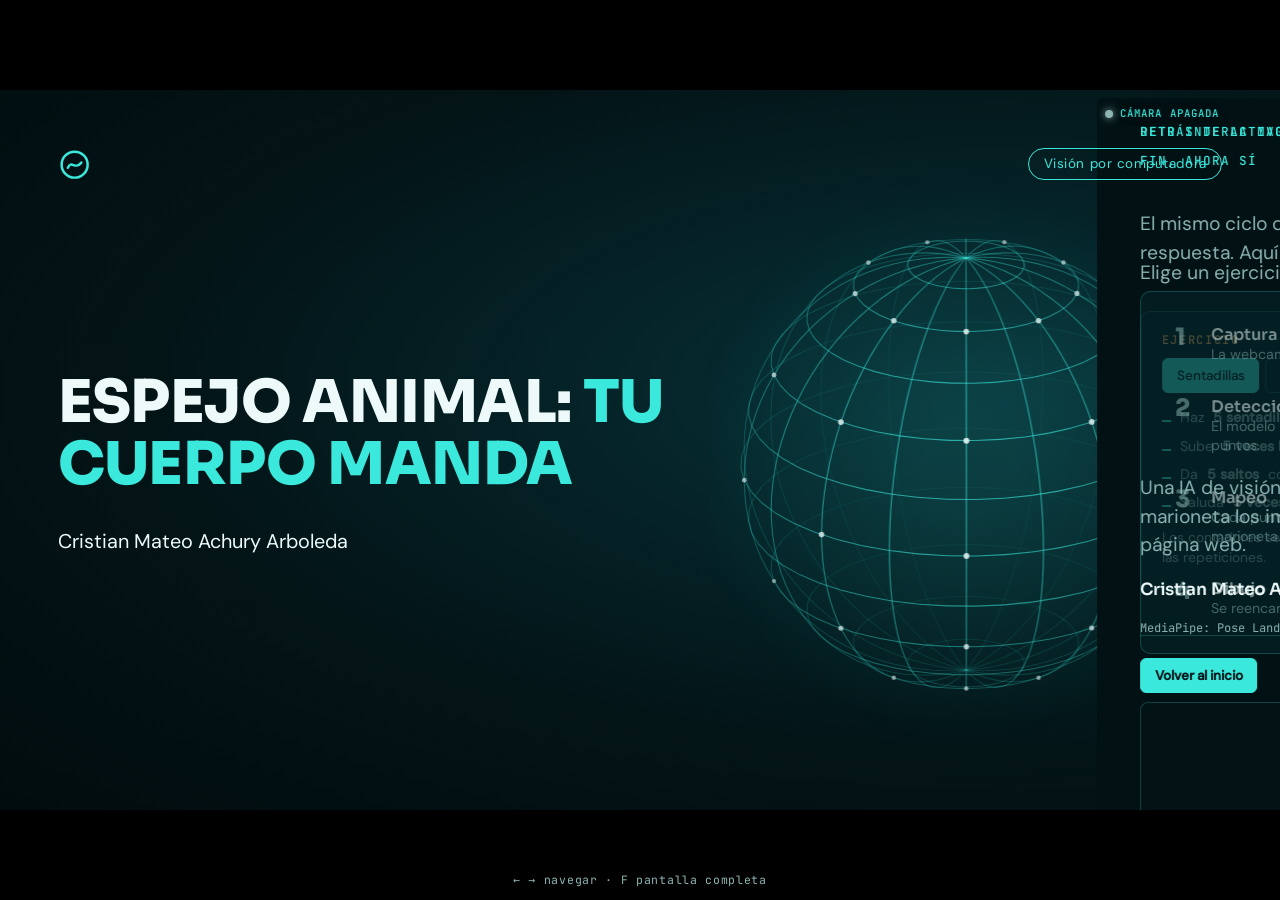
<file: index.html>
<!doctype html>
<html lang="es">
<head>
<meta charset="utf-8">
<meta http-equiv="refresh" content="0; url=espejo-animal.html">
<meta name="viewport" content="width=device-width,initial-scale=1">
<title>Espejo animal</title>
<link rel="canonical" href="espejo-animal.html">
</head>
<body>
<p><a href="espejo-animal.html">Abrir el espejo animal</a></p>
</body>
</html>
</file>
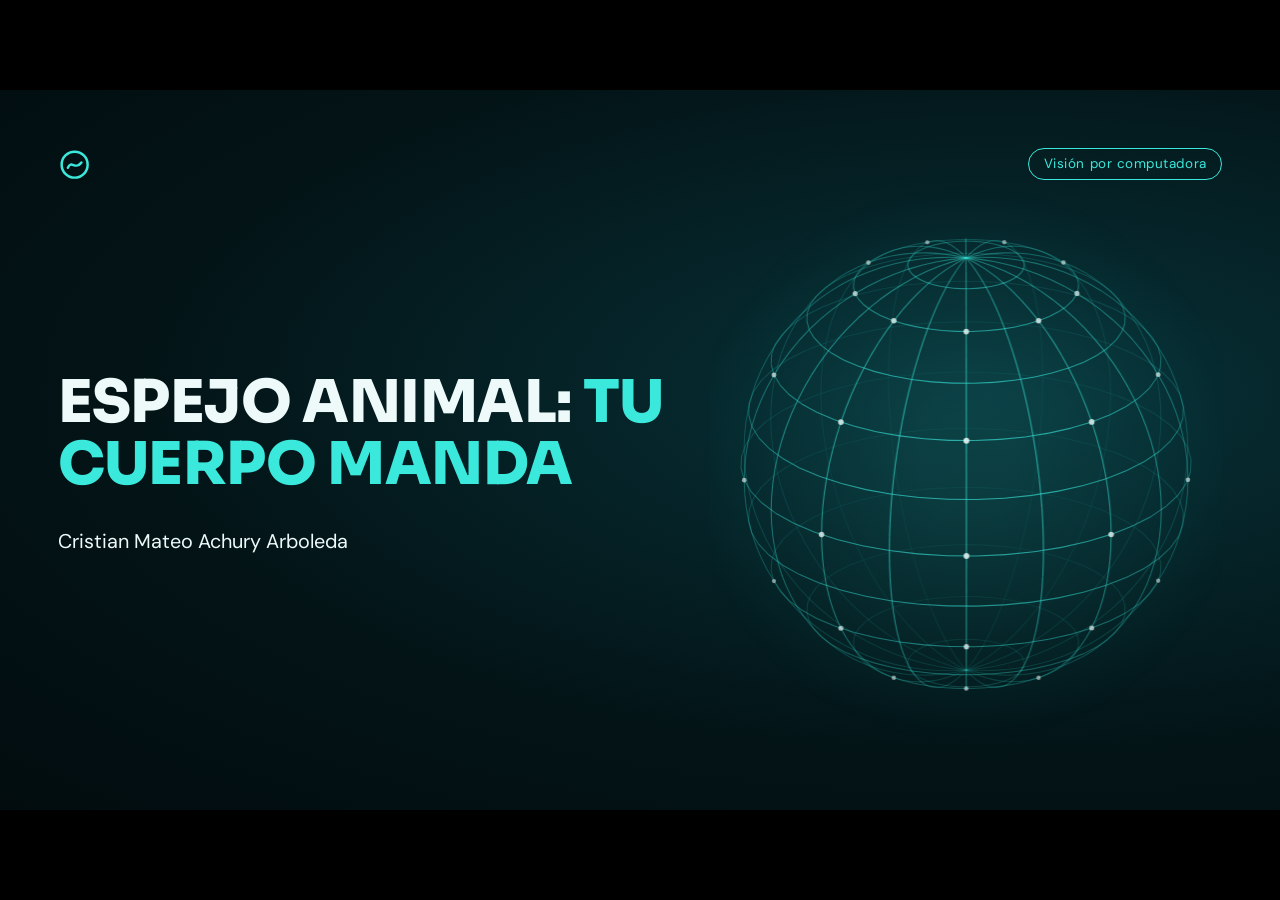
<file: espejo-animal.html>
<!doctype html>
<html lang="es">
<head>
<meta charset="utf-8">
<meta name="viewport" content="width=device-width,initial-scale=1,viewport-fit=cover">
<title>Espejo animal — tu cuerpo manda</title>
<link rel="icon" href="data:,">
<link rel="preconnect" href="https://fonts.googleapis.com">
<link rel="preconnect" href="https://fonts.gstatic.com" crossorigin>
<link rel="stylesheet" href="assets/fonts/fonts.css">
<style>
/* Concepto: misma base que "Cómo aprende la IA" — diapositiva plana 16:9 que se rompe
   y se vuelve un escenario 3D por donde vuela la cámara, ahora con espejo de cámara
   y una marioneta wireframe que copia tu cuerpo. */
:root{
  --ink:#031417; --panel:rgba(5,34,38,.72); --line:rgba(80,232,222,.22);
  --text:#eefaf9; --mute:#8db5b3; --cyan:#3be8dc; --amber:#ffb15e;
  --f-display:'Sora',system-ui,sans-serif; --f-body:'DM Sans',system-ui,sans-serif; --f-mono:'JetBrains Mono',ui-monospace,monospace;
  --ease:cubic-bezier(.2,.8,.2,1);
  color-scheme:dark; box-sizing:border-box;
}
html{height:100%}
*,*::before,*::after{box-sizing:border-box}
body{height:100%;margin:0;overflow:hidden;background:#000;color:var(--text);font-family:var(--f-body);font-size:16px;line-height:1.5;transition:background-color .9s var(--ease)}
body.live{background:var(--ink)}
button{font:inherit;color:inherit}
a{color:inherit}
:focus-visible{outline:2px solid var(--cyan);outline-offset:3px}

#gl,#bg{position:fixed;inset:0;width:100%;height:100%;pointer-events:none;opacity:0;transition:opacity 1.3s var(--ease)}
#gl{z-index:0}#bg{z-index:0}
body.live #gl{opacity:1}body.live #bg{opacity:.8}

.frame{position:relative;z-index:1;width:100%;height:100%;container-type:size;display:grid;place-items:center}
.stage{
  --s:1cqw;
  --fs-title:max(1.6rem,calc(var(--s)*4.6));
  --fs-h2:max(1.35rem,calc(var(--s)*3.3));
  --fs-body:max(.92rem,calc(var(--s)*1.55));
  --fs-small:max(.75rem,calc(var(--s)*1.05));
  --pad:max(1.1rem,calc(var(--s)*4.5));
  position:relative;container-type:size;overflow:hidden;perspective:1500px;
  width:100cqw;height:100cqh;
  transition:width .9s var(--ease),height .9s var(--ease);
}
.stage.flat{width:min(100cqw,177.78cqh);height:min(100cqh,56.25cqw)}
@media (max-aspect-ratio:1/1){.stage{--s:1.8cqw}.stage.flat{width:100cqw;height:100cqh}}
.stage::before{content:"";position:absolute;inset:0;z-index:0;background:radial-gradient(120% 90% at 78% 42%,#073238 0%,#031417 55%,#010a0c 100%);transition:opacity .9s}
body.live .stage::before{opacity:0}
.world{position:absolute;inset:0;z-index:1;transform-style:preserve-3d}

/* ---------- diapositivas ---------- */
.slide{position:absolute;inset:0;opacity:0;visibility:hidden;transition:opacity .25s ease,visibility 0s .25s;overflow:hidden}
.slide.on{opacity:1;visibility:visible;transition-delay:0s}
body:not(.live) .slide{opacity:1;visibility:visible;transition:transform .65s var(--ease)}
body:not(.live) .slide.before{transform:translateX(-100%)}
body:not(.live) .slide.after{transform:translateX(100%)}
body.live .flat-slide{display:none}
body.flying .slide:not(.flat-slide){opacity:1;visibility:visible;transition:none}

.deckmark{position:absolute;inset:var(--pad) var(--pad) auto;z-index:3;display:flex;justify-content:space-between;align-items:center;pointer-events:none;transition:opacity .5s}
body.live .deckmark{opacity:0}
.glyph{width:calc(var(--s)*2.6);min-width:26px;color:var(--cyan)}
.pill{font-size:var(--fs-small);padding:.35em 1.1em;border:1px solid var(--cyan);border-radius:99px;color:var(--cyan);letter-spacing:.04em}

.fl{position:absolute;inset:0;display:grid;grid-template-columns:1.1fr .9fr;grid-template-rows:minmax(0,1fr);align-items:center;gap:calc(var(--s)*2);padding:calc(var(--pad)*1.5) var(--pad) var(--pad)}
.fl.two{grid-template-columns:1fr 1fr}
.fl.one{grid-template-columns:1fr}
@media (max-aspect-ratio:1/1){
  .fl,.fl.two{grid-template-columns:1fr;grid-template-rows:auto;align-content:center;overflow-y:auto}
  .fl canvas.orb{order:-1;height:34vh}
}
.ttl{margin:0;font:800 var(--fs-title)/1.05 var(--f-display);text-transform:uppercase;letter-spacing:-.01em;overflow-wrap:anywhere;text-wrap:balance}
.ttl em{font-style:normal;color:var(--cyan)}
.h2f{margin:0;font:800 var(--fs-h2)/1.1 var(--f-display);text-transform:uppercase;text-wrap:balance;overflow-wrap:anywhere}
.def{margin:calc(var(--s)*1.5) 0 0;font-size:var(--fs-body);line-height:1.5;max-width:36em}
.author{margin:calc(var(--s)*2.4) 0 0;font-size:var(--fs-body)}
.pts{list-style:none;margin:0;padding:0;display:grid;gap:calc(var(--s)*1.8);font-size:var(--fs-body)}
.pts li{padding-left:calc(var(--s)*2.6);position:relative}
.pts li::before{content:"";position:absolute;left:0;top:.7em;width:calc(var(--s)*1.3);height:2px;background:var(--cyan)}
.pts b{color:var(--cyan);font-weight:600}
.steps{display:grid;grid-template-columns:repeat(4,1fr);gap:calc(var(--s)*1.8);margin-top:calc(var(--s)*2.4)}
@media (max-aspect-ratio:1/1){.steps{grid-template-columns:1fr}}
.step{border-top:2px solid var(--cyan);padding-top:calc(var(--s)*1)}
.step b{display:block;font:800 var(--fs-h2)/1 var(--f-display);color:var(--cyan)}
.step h3{margin:.4em 0 .25em;font:600 var(--fs-body)/1.2 var(--f-display)}
.step p{margin:0;font-size:max(.8rem,calc(var(--s)*1.15));color:var(--mute)}
canvas.orb{display:block;height:100%;max-width:100%;aspect-ratio:1/1;justify-self:center}

.eyebrow{margin:0 0 .6rem;font:500 .78rem/1 var(--f-mono);letter-spacing:.16em;text-transform:uppercase;color:var(--cyan)}
.h1b{margin:0;font:800 clamp(2rem,5.2vw,4.4rem)/1.04 var(--f-display);letter-spacing:-.025em;text-wrap:balance}
.lead{margin:1rem 0 0;max-width:46ch;font-size:clamp(1rem,1.5vw,1.2rem);color:var(--mute)}
.console,.codeblk{margin:1.5rem 0 0;padding:1rem 1.1rem;border:1px solid var(--line);border-radius:8px;background:rgba(3,20,23,.78);font:400 .84rem/1.8 var(--f-mono);color:var(--text);overflow-x:auto}
.console{color:var(--cyan)}
.typed .ln{display:block;white-space:pre;overflow:hidden;width:0}
.console .ln:nth-child(n+2){color:var(--text)}
.ln i{font-style:normal;color:var(--amber)}
.ln .k{color:var(--amber)}.ln .c{color:var(--mute)}.ln .f{color:var(--cyan)}
body.live .slide.arrived .typed .ln{animation:type .8s steps(var(--n)) forwards;animation-delay:calc(.8s + var(--k)*.7s)}
@keyframes type{to{width:calc(var(--n)*1ch + 1ch)}}

/* ---------- diapositivas vivas ---------- */
.live-slide{overflow-y:auto;overflow-x:hidden;scrollbar-width:thin;scrollbar-color:var(--line) transparent}
.wrap{position:relative;z-index:1;min-height:100%;max-width:1240px;margin:0 auto;display:flex;flex-direction:column;justify-content:center;gap:clamp(1rem,2.6vh,1.8rem);padding:clamp(1.2rem,4vh,3rem) clamp(1rem,4vw,3.5rem) 5.5rem}
.h2{margin:0;font:800 clamp(1.55rem,3.5vw,2.9rem)/1.08 var(--f-display);letter-spacing:-.02em;text-wrap:balance;max-width:24ch}
.head .lead{max-width:60ch;margin-top:.8rem}
.panel{background:var(--panel);border:1px solid var(--line);border-radius:10px;padding:clamp(.9rem,1.6vw,1.4rem);min-width:0}
body.live .slide.arrived .rise{animation:rise .85s var(--ease) backwards;animation-delay:calc(var(--i,0)*90ms + 120ms)}
body.live .slide:not(.arrived) .rise{opacity:0}
@keyframes rise{from{opacity:0;transform:translateY(22px);filter:blur(6px)}to{opacity:1;transform:none;filter:none}}
.h1b em,.h2 em{font:italic 400 1.14em/.9 'Instrument Serif',Georgia,serif;letter-spacing:0;color:var(--cyan)}
.w{display:inline-block;overflow:hidden;vertical-align:top;padding:0 .06em .14em;margin:0 -.06em -.14em}
.wi{display:inline-block;transform:translateY(115%) rotate(5deg);transform-origin:0 100%}
body.live .slide.arrived .wi{animation:wordup .95s var(--ease) both;animation-delay:calc(var(--wi)*75ms + 200ms)}
@keyframes wordup{to{transform:none}}
.ghost{position:absolute;right:2vw;top:50%;z-index:0;pointer-events:none;font:800 min(34vw,52vh)/1 var(--f-display);letter-spacing:-.05em;color:transparent;-webkit-text-stroke:1px rgba(59,232,220,.13);transform:translate(calc(var(--px,0)*-34px),calc(-50% + var(--py,0)*-22px));user-select:none}
.marquee{overflow:hidden;margin:0 calc(clamp(1rem,4vw,3.5rem)*-1);-webkit-mask-image:linear-gradient(90deg,transparent,#000 12%,#000 88%,transparent);mask-image:linear-gradient(90deg,transparent,#000 12%,#000 88%,transparent)}
.marquee .track{display:flex;width:max-content;animation:marq 32s linear infinite}
.marquee.rev .track{animation-direction:reverse}
.marquee span{font:800 clamp(2.4rem,8vw,6rem)/1 var(--f-display);text-transform:uppercase;white-space:nowrap;color:transparent;-webkit-text-stroke:1px var(--cyan);padding-right:.6em}
.marquee span:nth-child(even){-webkit-text-stroke:0;color:var(--cyan)}
@keyframes marq{to{transform:translateX(-50%)}}

.btn{cursor:pointer;border:1px solid var(--line);background:transparent;border-radius:6px;padding:.5rem .85rem;font:500 .84rem var(--f-body);transition:background .2s,border-color .2s,color .2s,transform .25s var(--ease);will-change:transform}
.btn:hover{border-color:var(--cyan)}
.btn[aria-pressed=true]{background:var(--cyan);color:var(--ink);border-color:var(--cyan)}
.btn.solid{background:var(--cyan);color:var(--ink);border-color:var(--cyan);font-weight:600}
.seg{display:flex;flex-wrap:wrap;gap:.4rem}
.note{margin:.9rem 0 0;font-size:.85rem;color:var(--mute)}
.gh{margin:0 0 .6rem;font:500 .74rem var(--f-mono);letter-spacing:.14em;text-transform:uppercase;color:var(--amber)}

/* ---------- escenario: cámara + marioneta ---------- */
.sgrid{display:grid;grid-template-columns:minmax(0,1fr) minmax(0,1.12fr);gap:1.1rem;align-items:start}
@media (max-width:980px){.sgrid{grid-template-columns:1fr}}
.cam\boxed{position:relative;padding:.5rem;aspect-ratio:4/3;overflow:hidden;background:#021114}
.cambox video,.cambox canvas.ovl{position:absolute;left:.5rem;top:.5rem;width:calc(100% - 1rem);height:calc(100% - 1rem);object-fit:cover;border-radius:6px}
.cambox video{transform:scaleX(-1);background:#021114}
.cambox video.off{opacity:0}
canvas.ovl{pointer-events:none}
.camtop{position:absolute;left:1rem;top:1rem;right:1rem;z-index:3;display:flex;justify-content:space-between;gap:.6rem;font:500 .66rem var(--f-mono);letter-spacing:.1em;text-transform:uppercase;color:var(--cyan);text-shadow:0 1px 8px #031417;pointer-events:none}
.dot{display:inline-block;width:.5rem;height:.5rem;border-radius:50%;background:var(--mute);margin-right:.45rem;vertical-align:-1px;box-shadow:0 0 8px currentColor;color:var(--mute)}
.dot.on{background:var(--cyan);color:var(--cyan);animation:blip 1.4s infinite}
.dot.err{background:var(--amber);color:var(--amber)}
@keyframes blip{50%{opacity:.3}}
.camfoot{position:absolute;left:1rem;bottom:1rem;right:1rem;z-index:3;display:flex;align-items:center;gap:.6rem;justify-content:space-between}
.cammsg{font:400 .7rem var(--f-mono);color:var(--mute);text-shadow:0 1px 8px #031417;max-width:70%}
.pet\boxed{position:relative;padding:.5rem}
#pet{display:block;width:100%;aspect-ratio:4/3;border-radius:6px;background:radial-gradient(120% 100% at 50% 0%,#073238 0%,#031417 70%,#021013 100%)}
#pet2{display:block;width:100%;aspect-ratio:16/6;border-radius:6px;margin-top:.9rem;background:radial-gradient(120% 100% at 50% 0%,#073238 0%,#031417 70%,#021013 100%)}
.chips{display:flex;flex-wrap:wrap;gap:.4rem;margin-top:.7rem}
.chips .btn{padding:.4rem .7rem;font-size:.8rem}
.gest{display:flex;align-items:center;gap:.8rem;margin-top:.75rem;flex-wrap:wrap}
.gest .gname{font:800 clamp(1.05rem,1.7vw,1.5rem)/1 var(--f-display);text-transform:uppercase;color:var(--cyan);letter-spacing:-.01em}
.gest .gsub{font:400 .7rem var(--f-mono);color:var(--mute);letter-spacing:.08em;text-transform:uppercase}
.reps{margin-left:auto;font:800 1.35rem/1 var(--f-mono);color:var(--amber);font-variant-numeric:tabular-nums}
.gbar{height:4px;border-radius:99px;background:rgba(59,232,220,.14);overflow:hidden;margin-top:.6rem}
.gbar i{display:block;height:100%;width:0;background:linear-gradient(90deg,var(--cyan),var(--amber));transition:width .25s var(--ease)}
.ctlrow{display:flex;flex-wrap:wrap;align-items:center;gap:.7rem 1.2rem;margin-top:.9rem;font:400 .74rem var(--f-mono);color:var(--mute)}
.ctlrow label{display:flex;align-items:center;gap:.5rem;flex:1 1 10rem;min-width:0}
input[type=range]{width:100%;min-width:0;accent-color:var(--cyan)}

/* ---------- reto ---------- */
.chal-grid{display:grid;grid-template-columns:minmax(0,1fr) minmax(0,1.25fr);gap:1.1rem;align-items:start}
@media (max-width:980px){.chal-grid{grid-template-columns:1fr}}
.bigreps{font:800 clamp(3.4rem,10vw,6.4rem)/1 var(--f-display);color:var(--cyan);font-variant-numeric:tabular-nums;letter-spacing:-.03em;margin:.4rem 0 0}
.bigreps small{font:600 .3em var(--f-mono);color:var(--mute);letter-spacing:.1em}
.pbar{height:10px;border-radius:99px;background:rgba(59,232,220,.14);overflow:hidden;margin-top:.9rem}
.pbar i{display:block;height:100%;width:0;background:linear-gradient(90deg,var(--cyan),var(--amber));transition:width .3s var(--ease);box-shadow:0 0 14px rgba(59,232,220,.6)}
.goallist{list-style:none;margin:.9rem 0 0;padding:0;display:grid;gap:.45rem;font-size:.88rem;color:var(--mute)}
.goallist li{display:flex;gap:.55rem;align-items:baseline}
.goallist li::before{content:"";width:.6rem;height:2px;background:var(--cyan);flex:none}
.goallist li.done{color:var(--text)}
.goallist li.done::before{background:var(--amber)}
.winmsg{margin:.9rem 0 0;font:800 clamp(1.2rem,2.4vw,1.9rem)/1.1 var(--f-display);text-transform:uppercase;color:var(--amber);display:none;animation:rise .6s var(--ease)}
.winmsg.show{display:block}

/* ---------- pipeline ---------- */
.pipe-grid{display:grid;grid-template-columns:minmax(0,.9fr) minmax(0,1.25fr);gap:1.1rem;align-items:stretch}
@media (max-width:900px){.pipe-grid{grid-template-columns:1fr}}
.loopsteps{list-style:none;margin:0;display:grid;gap:.5rem;counter-reset:s;align-content:start}
.loopsteps li{counter-increment:s;position:relative;padding:.65rem .8rem .65rem 3rem;border-radius:8px;border:1px solid transparent;opacity:.5;transition:background .3s,border-color .3s,opacity .3s}
.loopsteps li::before{content:counter(s);position:absolute;left:.8rem;top:.5rem;font:800 1.5rem var(--f-display);color:var(--mute)}
.loopsteps li.act{opacity:1;background:rgba(59,232,220,.09);border-color:var(--cyan)}
.loopsteps li.act::before{color:var(--cyan)}
.loopsteps b{display:block;font:600 1rem var(--f-display)}
.loopsteps span{font-size:.88rem;color:var(--mute);line-height:1.4;display:block}
.pipe\boxed{position:relative;padding:.5rem;min-height:330px}
#pipe{display:block;width:100%;height:100%;min-height:320px}

/* ---------- cierre ---------- */
.s-close .grid{display:grid;grid-template-columns:1.1fr .9fr;gap:2rem;align-items:center}
@media (max-width:900px){.s-close .grid{grid-template-columns:1fr}.s-close canvas.orb{height:auto;width:60%}}
.who{margin:1.2rem 0 0;font:600 1.05rem var(--f-display)}
.src{margin:1.2rem 0 0;padding:0;list-style:none;display:flex;flex-wrap:wrap;gap:.4rem 1.2rem;font:400 .74rem var(--f-mono)}
.src a{color:var(--mute);text-decoration:underline;text-decoration-color:var(--line);text-underline-offset:3px}
.src a:hover{color:var(--cyan)}
.again{margin-top:1.4rem}

/* escenario 3D: restos de datos y aros de luz */
.deb,.ring{position:absolute;left:50%;top:50%;pointer-events:none;opacity:0;visibility:hidden;transition:opacity .7s,visibility 0s .7s}
.world.fx .deb,.world.fx .ring{opacity:1;visibility:visible;transition-delay:0s}
.deb span{display:block;font-family:var(--f-mono);font-weight:500;white-space:nowrap;animation:bob 4s ease-in-out infinite alternate;animation-delay:var(--d)}
@keyframes bob{to{transform:translateY(-18px)}}
.ring{border-radius:50%;border:1.5px solid rgba(59,232,220,.55);box-shadow:0 0 40px rgba(59,232,220,.35),inset 0 0 40px rgba(59,232,220,.15)}
.ring::after{content:"";position:absolute;inset:9%;border-radius:50%;border:1px dashed rgba(255,177,94,.45)}
.flyfx{position:absolute;inset:0;z-index:4;pointer-events:none;opacity:0;transition:opacity .5s;background:radial-gradient(circle,transparent 38%,rgba(1,10,12,.8) 100%)}
.flyfx::before{content:"";position:absolute;inset:-30%;background:repeating-conic-gradient(from 0deg,rgba(59,232,220,.09) 0 .6deg,transparent .6deg 5deg);-webkit-mask-image:radial-gradient(circle,transparent 25%,#000 75%);mask-image:radial-gradient(circle,transparent 25%,#000 75%);animation:warp 2.2s linear infinite}
@keyframes warp{to{transform:rotate(30deg) scale(1.15)}}
body.flying .flyfx{opacity:1}

.grain{position:fixed;inset:-60%;z-index:8;pointer-events:none;opacity:0;transition:opacity 1.4s;background-image:url("data:image/svg+xml;utf8,<svg xmlns='http://www.w3.org/2000/svg' width='220' height='220'><filter id='n'><feTurbulence type='fractalNoise' baseFrequency='.85' numOctaves='2' stitchTiles='stitch'/><feColorMatrix values='0 0 0 0 1  0 0 0 0 1  0 0 0 0 1  0 0 0 .55 0'/></filter><rect width='100%' height='100%' filter='url(%23n)'/></svg>");animation:grain .9s steps(6) infinite}
body.live .grain{opacity:.07}
@keyframes grain{0%{transform:translate(0,0)}20%{transform:translate(-5%,3%)}40%{transform:translate(4%,-6%)}60%{transform:translate(-3%,-2%)}80%{transform:translate(6%,4%)}100%{transform:translate(0,0)}}
.cur{position:fixed;z-index:9;left:0;top:0;width:34px;height:34px;margin:-17px 0 0 -17px;border:1.5px solid var(--cyan);border-radius:50%;pointer-events:none;opacity:0;mix-blend-mode:screen;transition:width .25s var(--ease),height .25s var(--ease),margin .25s var(--ease),background .25s,opacity .4s}
.cur::after{content:"";position:absolute;left:50%;top:50%;width:4px;height:4px;margin:-2px;border-radius:50%;background:var(--amber)}
.cur.big{width:68px;height:68px;margin:-34px 0 0 -34px;background:rgba(59,232,220,.12)}
body.live.fine .cur{opacity:1}
body.live.fine,body.live.fine button,body.live.fine input,body.live.fine a{cursor:none}

/* HUD */
.hud{position:fixed;z-index:6;right:clamp(.8rem,2vw,1.6rem);bottom:calc(.9rem + env(safe-area-inset-bottom,0px));display:flex;align-items:center;gap:.5rem;padding:.35rem .5rem;border:1px solid var(--line);border-radius:99px;background:rgba(3,20,23,.82);backdrop-filter:blur(8px);opacity:0;pointer-events:none;transition:opacity .6s .4s}
body.live .hud{opacity:1;pointer-events:auto}
.hud button{width:2.1rem;height:2.1rem;border-radius:50%;border:1px solid transparent;background:transparent;cursor:pointer;display:grid;place-items:center;color:var(--text);transition:transform .25s var(--ease)}
.hud button:hover{border-color:var(--cyan);color:var(--cyan)}
.hud button:disabled{opacity:.3;cursor:default}
.hud svg{width:1rem;height:1rem}
.hud .count{font:500 .76rem var(--f-mono);color:var(--mute);min-width:4.3rem;text-align:center;font-variant-numeric:tabular-nums}
.bar{position:fixed;z-index:6;left:0;top:0;height:3px;width:100%;transform-origin:left;transform:scaleX(0);background:var(--cyan);transition:transform .8s var(--ease);opacity:0}
body.live .bar{opacity:1}
.hint{position:fixed;z-index:6;left:50%;bottom:calc(.8rem + env(safe-area-inset-bottom,0px));transform:translateX(-50%);margin:0;font:400 .72rem var(--f-mono);color:var(--mute);letter-spacing:.06em;white-space:nowrap;animation:hintout 1s 5s forwards;pointer-events:none}
body.live .hint{display:none}
@keyframes hintout{to{opacity:0}}

/* glitch del quiebre */
.scan{position:absolute;inset:0;z-index:5;pointer-events:none;opacity:0;background:repeating-linear-gradient(0deg,transparent 0 2px,rgba(59,232,220,.09) 2px 3px)}
.scan::after{content:"";position:absolute;left:0;right:0;height:14%;top:-14%;background:linear-gradient(transparent,rgba(59,232,220,.28),transparent)}
.stage.glitch .scan{opacity:1}
.stage.glitch .scan::after{animation:sweep .7s linear 2}
@keyframes sweep{to{top:110%}}
.stage.glitch{animation:glitch 1.1s steps(1,end)}
@keyframes glitch{
  0%{transform:translate(0)}
  8%{transform:translate(-9px,2px) skewX(2deg);filter:hue-rotate(40deg) contrast(1.35)}
  16%{transform:translate(8px,-3px);filter:saturate(2)}
  24%{transform:translate(-4px,5px) skewX(-3deg);filter:hue-rotate(-50deg)}
  34%{transform:translate(0);filter:none}
  48%{transform:translate(11px,0) skewX(4deg);filter:contrast(1.6) hue-rotate(90deg)}
  58%{transform:translate(-6px,-2px);filter:none}
  70%{transform:translate(5px,3px);filter:saturate(2.2)}
  84%{transform:translate(-2px,0);filter:none}
  100%{transform:none;filter:none}
}
@media (prefers-reduced-motion:reduce){
  .stage.glitch,.stage.glitch .scan::after,.flowline,.flyfx::before,.marquee .track,.deb span,body.live .slide.arrived .rise{animation:none}
  .stage,.slide,body{transition:none}
}
</style>
</head>
<body>
<canvas id="gl" aria-hidden="true"></canvas>
<canvas id="bg" aria-hidden="true"></canvas>
<div class="grain" aria-hidden="true"></div>
<div class="cur" id="cur" aria-hidden="true"></div>
<div class="bar" id="bar"></div>

<div class="frame">
<main class="stage flat" id="stage">
  <div class="deckmark" aria-hidden="true">
    <svg class="glyph" viewBox="0 0 32 32" fill="none" stroke="currentColor" stroke-width="2.4" stroke-linecap="round"><circle cx="16" cy="16" r="12.5"/><path d="M9.5 19c3.4-8 7.2 3 13-5"/></svg>
    <span class="pill">Visión por computadora</span>
  </div>

<div class="world" id="world">

  <!-- 1 Portada -->
  <section class="slide flat-slide on" aria-label="Portada">
    <div class="fl">
      <div>
        <h1 class="ttl">Espejo animal: <em>tu cuerpo manda</em></h1>
        <p class="author">Cristian Mateo Achury Arboleda</p>
      </div>
      <canvas class="orb" aria-hidden="true"></canvas>
    </div>
  </section>

  <!-- 2 Qué es la captura de movimiento -->
  <section class="slide flat-slide" aria-label="Qué es la captura de movimiento">
    <div class="fl two">
      <div>
        <h2 class="h2f">¿Qué es la captura de movimiento?</h2>
        <p class="def">Una IA mira a través de la cámara, encuentra a las personas y marca los puntos clave de su cuerpo: hombros, codos, caderas, rodillas… 33 puntos en total. Ese esqueleto de luz es lo que mueve al animal.</p>
      </div>
      <ul class="pts">
        <li><b>33 puntos.</b> Nariz, hombros, codos, muñecas, caderas, rodillas y tobillos en cada fotograma.</li>
        <li><b>En vivo.</b> El modelo corre en tu navegador, sin enviar la imagen a ningún servidor.</li>
        <li><b>Espejo.</b> Te ves como en un espejo: levantas la mano derecha y la pata derecha del animal se levanta.</li>
      </ul>
    </div>
  </section>

  <!-- 3 Cómo funciona -->
  <section class="slide flat-slide" aria-label="Cómo funciona">
    <div class="fl one">
      <div>
        <h2 class="h2f">¿Cómo funciona?</h2>
        <p class="def">La misma lógica de siempre: datos entran, la red calcula, algo sale. Solo que aquí lo que sale es un animal que te copia.</p>
        <div class="steps">
          <div class="step"><b>1</b><h3>Cámara</h3><p>El vídeo entra fotograma a fotograma desde tu webcam.</p></div>
          <div class="step"><b>2</b><h3>Modelo IA</h3><p>MediaPipe Pose detecta a la persona y sus 33 puntos.</p></div>
          <div class="step"><b>3</b><h3>Mapeo</h3><p>Cada punto se traduce en una articulación de la marioneta.</p></div>
          <div class="step"><b>4</b><h3>Animal</h3><p>La marioneta se dibuja con luz neón y reacciona a tus gestos.</p></div>
        </div>
        <div class="ctlrow" style="margin-top:calc(var(--s)*2.4)">
          <button class="btn solid" id="bCam">Activar cámara</button>
          <span class="cammsg" id="camMsgTop">El modelo de IA está en tu equipo: funciona sin internet.</span>
        </div>
      </div>
    </div>
  </section>
  <!-- 4 Escenario en vivo: cámara + marioneta -->
  <section class="slide live-slide" aria-label="Escenario en vivo">
    <div class="wrap">
      <header class="head">
        <p class="eyebrow rise" style="--i:0">Escenario en vivo</p>
        <h2 class="h2">Muévete y mira cómo te <em>obedece</em>.</h2>
        <p class="lead rise" style="--i:2">Elige un animal, ponte frente a la cámara y muévete: agáchate, salta, levanta los brazos. El esqueleto de 33 puntos es su marioneta.</p>
      </header>
      <div class="sgrid">
        <div class="panel cambox rise" style="--i:3">
          <video id="vid" playsinline muted autoplay></video>
          <canvas class="ovl" id="ovl" aria-hidden="true"></canvas>
          <div class="camtop"><span><i class="dot" id="camDot"></i><span id="camState">cámara apagada</span></span><span id="camFps">– fps</span></div>
          <div class="camfoot">
            <span class="cammsg" id="camMsg">Pulsa "Activar cámara" para empezar.</span>
            <button class="btn" id="bVid" aria-pressed="true">Vídeo</button>
          </div>
        </div>
        <div class="panel petbox rise" style="--i:4">
          <canvas id="pet" aria-label="Marioneta del animal que copia tu cuerpo"></canvas>
          <div class="gest">
            <span><span class="gname" id="gName">Esperando</span><br><span class="gsub" id="gSub">muévete para despertarlo</span></span>
            <span class="reps" id="repCount">×0</span>
          </div>
          <div class="gbar"><i id="gBar"></i></div>
          <div class="chips" id="chips" role="group" aria-label="Elegir animal"></div>
        </div>
      </div>
      <div class="ctlrow rise" style="--i:5">
        <label>suavizado<input type="range" id="rSmooth" min="0" max="95" step="5" value="55"></label>
        <label>tamaño<input type="range" id="rSize" min="70" max="150" step="5" value="100"></label>
        <button class="btn" id="bMirror" aria-pressed="false">Invertir espejo</button>
        <button class="btn" id="bCalib">Recalibrar</button>
      </div>
    </div>
  </section>

  <!-- 5 Reto de gestos -->
  <section class="slide live-slide" aria-label="Reto de gestos">
    <div class="wrap">
      <header class="head">
        <p class="eyebrow rise" style="--i:0">Reto interactivo</p>
        <h2 class="h2">Completa la <em>serie</em> sin salir del encuadre.</h2>
        <p class="lead rise" style="--i:2">Elige un ejercicio. Cada repetición que hagas la cuenta la IA y tu animal la celebra.</p>
      </header>
      <div class="chal-grid">
        <div class="panel rise" style="--i:3">
          <p class="gh">Ejercicio</p>
          <div class="seg" id="chals" role="group" aria-label="Ejercicio del reto">
            <button class="btn" data-k="squat" aria-pressed="true">Sentadillas</button>
            <button class="btn" data-k="arms" aria-pressed="false">Brazos arriba</button>
            <button class="btn" data-k="jump" aria-pressed="false">Saltos</button>
            <button class="btn" data-k="wave" aria-pressed="false">Saludos</button>
          </div>
          <ul class="goallist" id="goals">
            <li data-g="squat">Haz <b>5 sentadillas</b>: agáchate hasta que las caderas bajen.</li>
            <li data-g="arms">Sube <b>5 veces los brazos</b> por encima de la cabeza.</li>
            <li data-g="jump">Da <b>5 saltos</b> con los dos pies del suelo.</li>
            <li data-g="wave">Saluda <b>5 veces</b> con una mano en alto.</li>
          </ul>
          <p class="note">Los contadores se guardan: puedes cambiar de ejercicio sin perder las repeticiones.</p>
        </div>
        <div class="panel rise" style="--i:4">
          <p class="gh" id="chalName">Sentadillas</p>
          <p class="bigreps"><span id="chalN">0</span><small> / <span id="chalT">5</span></small></p>
          <div class="pbar"><i id="chalBar"></i></div>
          <p class="winmsg" id="winMsg">¡Serie completada! — el animal lo celebra</p>
          <canvas id="pet2" aria-label="Mini marioneta que celebra tu serie"></canvas>
          <div class="ctlrow">
            <button class="btn" id="bChalReset">Reiniciar contador</button>
            <button class="btn" id="bChalCam">Activar cámara</button>
          </div>
          <div class="marquee rev" id="winMarq" aria-hidden="true" style="display:none;margin-top:1rem"><div class="track">
            <span>¡Lo lograste!</span><span>¡Serie completa!</span><span>¡Lo lograste!</span><span>¡Serie completa!</span>
          </div></div>
        </div>
      </div>
    </div>
  </section>

  <!-- 6 Detrás de la magia -->
  <section class="slide live-slide" aria-label="Detrás de la magia">
    <div class="wrap">
      <header class="head">
        <p class="eyebrow rise" style="--i:0">Detrás de la magia</p>
        <h2 class="h2">De la cámara a la <em>bestia</em> en 4 pasos.</h2>
        <p class="lead rise" style="--i:2">El mismo ciclo de siempre de una IA: entra información, se calcula algo, sale una respuesta. Aquí la respuesta es una pata que se mueve contigo.</p>
      </header>
      <div class="pipe-grid">
        <ol class="panel loopsteps rise" style="--i:3" id="psteps">
          <li><b>Captura</b><span>La webcam entrega 30 fotogramas por segundo.</span></li>
          <li><b>Detección</b><span>El modelo local encuentra a la persona y sus 33 puntos.</span></li>
          <li><b>Mapeo</b><span>Cada punto se asocia a una articulación de la marioneta.</span></li>
          <li><b>Dibujo</b><span>Se reencarna en luz neón, con gestos, cola y orejas.</span></li>
        </ol>
        <div class="panel pipebox rise" style="--i:4">
          <canvas id="pipe" aria-label="Animación del flujo: cámara, puntos, mapeo y animal"></canvas>
        </div>
      </div>
      <div class="console typed rise" style="--i:5" aria-hidden="true">
        <span class="ln" style="--k:0">$ activar espejo</span>
        <span class="ln" style="--k:1">&gt; modelo: <i>pose_landmarker (local)</i></span>
        <span class="ln" style="--k:2">&gt; puntos por persona: <i>33</i></span>
        <span class="ln" style="--k:3">&gt; animales disponibles: <i>8</i></span>
        <span class="ln" style="--k:4">&gt; tus datos salen de tu equipo: <i>no</i></span>
      </div>
    </div>
  </section>

  <!-- 7 Cierre -->
  <section class="slide live-slide s-close" aria-label="Cierre">
    <div class="wrap">
      <div class="grid">
        <div>
          <p class="eyebrow rise" style="--i:0">Fin, ahora sí</p>
          <h2 class="h1b">¿Cuántos creyeron que el animal <em>se movía solo?</em></h2>
          <p class="lead rise" style="--i:2">Una IA de visión encuentra 33 puntos en tu cuerpo y una marioneta los imita en tiempo real. Todo programado en una sola página web.</p>
          <p class="who rise" style="--i:3">Cristian Mateo Achury Arboleda</p>
          <ul class="src rise" style="--i:4">
            <li><a href="https://ai.google.dev/edge/mediapipe/solutions/vision/pose_landmarker/web_js" target="_blank" rel="noopener">MediaPipe: Pose Landmarker</a></li>
            <li><a href="https://developers.google.com/edge/mediapipe/solutions/setup_web" target="_blank" rel="noopener">MediaPipe Tasks: setup web</a></li>
            <li><a href="https://storage.googleapis.com/mediapipe-models/pose_landmarker/pose_landmarker_lite/float16/1/pose_landmarker_lite.task" target="_blank" rel="noopener">Modelo pose_landmarker_lite</a></li>
          </ul>
          <button class="btn solid again rise" style="--i:5" id="bAgain">Volver al inicio</button>
        </div>
        <canvas class="orb" aria-hidden="true"></canvas>
      </div>
    </div>
  </section>

</div>
  <div class="flyfx" aria-hidden="true"></div>
  <div class="scan" aria-hidden="true"></div>
</main>
</div>

<nav class="hud" id="hud" aria-label="Navegación">
  <button id="bPrev" aria-label="Diapositiva anterior"><svg viewBox="0 0 16 16" fill="none" stroke="currentColor" stroke-width="1.8" stroke-linecap="round" stroke-linejoin="round"><path d="M10 3 5 8l5 5"/></svg></button>
  <span class="count" id="count">01 / 07</span>
  <button id="bNext" aria-label="Diapositiva siguiente"><svg viewBox="0 0 16 16" fill="none" stroke="currentColor" stroke-width="1.8" stroke-linecap="round" stroke-linejoin="round"><path d="m6 3 5 5-5 5"/></svg></button>
  <button id="bFs" aria-label="Pantalla completa"><svg viewBox="0 0 16 16" fill="none" stroke="currentColor" stroke-width="1.8" stroke-linecap="round" stroke-linejoin="round"><path d="M2 6V2h4M10 2h4v4M14 10v4h-4M6 14H2v-4"/></svg></button>
</nav>
<p class="hint" id="hint">← →  navegar  ·  F  pantalla completa</p>
<script>
/* ============ Utilidades ============ */
const $=(s,r=document)=>r.querySelector(s);
const $$=(s,r=document)=>[...r.querySelectorAll(s)];
const RM=matchMedia('(prefers-reduced-motion: reduce)').matches;
const pointer={x:-9999,y:-9999,nx:0,ny:0};
const sparks=[];
let live=false;
addEventListener('pointermove',e=>{
  pointer.x=e.clientX;pointer.y=e.clientY;pointer.nx=(e.clientX/innerWidth-.5)*2;pointer.ny=(e.clientY/innerHeight-.5)*2;
  if(live&&!RM&&sparks.length<140)for(let k=0;k<2;k++)sparks.push({x:e.clientX,y:e.clientY,vx:(Math.random()-.5)*1.6,vy:(Math.random()-.5)*1.6-.3,l:1,a:Math.random()<.3});
});
addEventListener('pointerleave',()=>{pointer.x=pointer.y=-9999});

function drawOrb(cv,t,spin){
  const w=cv.clientWidth,h=cv.clientHeight;if(!w||!h)return;
  const dpr=Math.min(devicePixelRatio||1,2);
  if(cv.width!==Math.round(w*dpr)||cv.height!==Math.round(h*dpr)){cv.width=Math.round(w*dpr);cv.height=Math.round(h*dpr)}
  const c=cv.getContext('2d');c.setTransform(dpr,0,0,dpr,0,0);c.clearRect(0,0,w,h);
  const R=Math.min(w,h)*.44,cx=w/2,cy=h/2,DEG=Math.PI/180;
  const rot=.7+(spin?t*.00028+pointer.nx*.6:0),tilt=.42+(spin?pointer.ny*.25:0);
  const cr=Math.cos(rot),sr=Math.sin(rot),ct=Math.cos(tilt),st=Math.sin(tilt);
  const P=(lat,lon)=>{const cl=Math.cos(lat);const x=cl*Math.sin(lon),y=Math.sin(lat),z=cl*Math.cos(lon);
    const x2=x*cr+z*sr,z2=-x*sr+z*cr,y2=y*ct-z2*st,z3=y*st+z2*ct;return[cx+x2*R,cy-y2*R,z3]};
  const g=c.createRadialGradient(cx,cy,R*.2,cx,cy,R*1.25);
  g.addColorStop(0,'rgba(59,232,220,.10)');g.addColorStop(1,'rgba(59,232,220,0)');
  c.fillStyle=g;c.beginPath();c.arc(cx,cy,R*1.25,0,7);c.fill();
  c.lineWidth=1.1;
  const seg=(a,b)=>{const z=(a[2]+b[2])/2;const al=.06+.6*Math.pow((z+1)/2,1.7);
    c.strokeStyle='rgba(59,232,220,'+al.toFixed(3)+')';c.beginPath();c.moveTo(a[0],a[1]);c.lineTo(b[0],b[1]);c.stroke()};
  for(let la=-75;la<=75;la+=15){let prev=P(la*DEG,0);for(let k=1;k<=48;k++){const cur=P(la*DEG,k/48*2*Math.PI);seg(prev,cur);prev=cur}}
  for(let lo=0;lo<360;lo+=20){let prev=P(-Math.PI/2,lo*DEG);for(let k=1;k<=48;k++){const cur=P(-Math.PI/2+k/48*Math.PI,lo*DEG);seg(prev,cur);prev=cur}}
  for(let la=-60;la<=60;la+=30)for(let lo=0;lo<360;lo+=40){
    const p=P(la*DEG,lo*DEG);if(p[2]<-.15)continue;
    c.fillStyle='rgba(238,250,249,'+(.25+.6*(p[2]+1)/2).toFixed(2)+')';
    c.beginPath();c.arc(p[0],p[1],1.4+1.6*(p[2]+1)/2,0,7);c.fill();
  }
}

/* ============ Constelación + chispas ============ */
const bg=$('#bg'),bctx=bg.getContext('2d');
let nodes=[],bw=0,bh=0;
function sizeBg(){
  const dpr=Math.min(devicePixelRatio||1,2);
  bw=innerWidth;bh=innerHeight;bg.width=bw*dpr;bg.height=bh*dpr;bctx.setTransform(dpr,0,0,dpr,0,0);
  const n=Math.max(36,Math.min(100,Math.round(bw*bh/22000)));
  nodes=Array.from({length:n},()=>({x:Math.random()*bw,y:Math.random()*bh,vx:(Math.random()-.5)*.28,vy:(Math.random()-.5)*.28}));
}
function drawBg(){
  bctx.clearRect(0,0,bw,bh);
  const link=Math.min(150,bw/5);
  for(const p of nodes){
    if(!RM){
      p.x+=p.vx;p.y+=p.vy;
      const dx=p.x-pointer.x,dy=p.y-pointer.y,dd=dx*dx+dy*dy;
      if(dd<14000){const f=(14000-dd)/14000*.6;p.x+=dx*f*.02;p.y+=dy*f*.02}
    }
    if(p.x<0||p.x>bw)p.vx*=-1;if(p.y<0||p.y>bh)p.vy*=-1;
  }
  bctx.lineWidth=1;
  for(let i=0;i<nodes.length;i++){
    const a=nodes[i];
    for(let j=i+1;j<nodes.length;j++){
      const b=nodes[j],dx=a.x-b.x,dy=a.y-b.y,d=Math.sqrt(dx*dx+dy*dy);
      if(d<link){bctx.strokeStyle='rgba(59,232,220,'+((1-d/link)*.2).toFixed(3)+')';bctx.beginPath();bctx.moveTo(a.x,a.y);bctx.lineTo(b.x,b.y);bctx.stroke()}
    }
    const mx=a.x-pointer.x,my=a.y-pointer.y,md=Math.sqrt(mx*mx+my*my);
    if(md<190){bctx.strokeStyle='rgba(255,177,94,'+((1-md/190)*.55).toFixed(3)+')';bctx.beginPath();bctx.moveTo(a.x,a.y);bctx.lineTo(pointer.x,pointer.y);bctx.stroke()}
    bctx.fillStyle='rgba(59,232,220,.6)';bctx.beginPath();bctx.arc(a.x,a.y,1.6,0,7);bctx.fill();
  }
  for(let i=sparks.length-1;i>=0;i--){
    const s=sparks[i];s.x+=s.vx;s.y+=s.vy;s.vy+=.02;s.l-=.022;
    if(s.l<=0){sparks.splice(i,1);continue}
    bctx.fillStyle=(s.a?'rgba(255,177,94,':'rgba(59,232,220,')+s.l.toFixed(2)+')';
    bctx.beginPath();bctx.arc(s.x,s.y,1+2*s.l,0,7);bctx.fill();
  }
}

/* ============ Texto cinético, decodificación, cursor ============ */
function splitWords(el){
  let k=0;
  const walk=node=>{
    [...node.childNodes].forEach(ch=>{
      if(ch.nodeType===3){
        const frag=document.createDocumentFragment();
        ch.textContent.split(/(\s+)/).forEach(tok=>{
          if(!tok)return;
          if(/^\s+$/.test(tok)){frag.appendChild(document.createTextNode(' '));return}
          const w=document.createElement('span');w.className='w';w.setAttribute('aria-hidden','true');
          const i=document.createElement('span');i.className='wi';i.textContent=tok;i.style.setProperty('--wi',k++);
          w.appendChild(i);frag.appendChild(w);
        });
        ch.replaceWith(frag);
      }else if(ch.nodeType===1)walk(ch);
    });
  };
  walk(el);
}
function scramble(el){
  const txt=el.dataset.t||(el.dataset.t=el.textContent),chars='01ΣσΔ∂wb#%/<>',start=performance.now(),dur=900;
  (function step(now){
    const p=Math.min(1,(now-start)/dur);let out='';
    for(let i=0;i<txt.length;i++)out+=(i/txt.length<p||txt[i]===' ')?txt[i]:chars[Math.random()*chars.length|0];
    el.textContent=out;if(p<1)requestAnimationFrame(step);else el.textContent=txt;
  })(start);
}
const FINE=matchMedia('(pointer:fine)').matches;
if(FINE)document.body.classList.add('fine');
const curEl=$('#cur');let ccx=0,ccy=0;
function moveCursor(){
  ccx+=(pointer.x-ccx)*.2;ccy+=(pointer.y-ccy)*.2;
  curEl.style.transform='translate('+ccx.toFixed(1)+'px,'+ccy.toFixed(1)+'px)';
  document.documentElement.style.setProperty('--px',pointer.nx.toFixed(3));
  document.documentElement.style.setProperty('--py',pointer.ny.toFixed(3));
}
document.addEventListener('pointerover',e=>{curEl.classList.toggle('big',!!(e.target.closest&&e.target.closest('button,input,a,.card')))});
$$('.btn,.hud button').forEach(b=>{
  b.addEventListener('pointermove',e=>{if(!live)return;const r=b.getBoundingClientRect();b.style.transform='translate('+((e.clientX-r.left-r.width/2)*.2).toFixed(1)+'px,'+((e.clientY-r.top-r.height/2)*.3).toFixed(1)+'px)'});
  b.addEventListener('pointerleave',()=>{b.style.transform=''});
});

/* ============ Shader de fondo (WebGL) ============ */
const glc=$('#gl');let GL=null;
(function initGL(){
  try{
    const gl=glc.getContext('webgl',{antialias:false,alpha:false,powerPreference:'low-power'});if(!gl)return;
    const vs='attribute vec2 a;void main(){gl_Position=vec4(a,0.,1.);}';
    const fs=`
#ifdef GL_FRAGMENT_PRECISION_HIGH
precision highp float;
#else
precision mediump float;
#endif
uniform vec2 uRes;uniform float uT;uniform vec2 uM;uniform float uK;uniform float uV;uniform vec2 uC;uniform float uCT;uniform float uMood;
float h(vec2 p){return fract(sin(dot(p,vec2(127.1,311.7)))*43758.5453);}
float n(vec2 p){vec2 i=floor(p),f=fract(p);f=f*f*(3.-2.*f);
  return mix(mix(h(i),h(i+vec2(1.,0.)),f.x),mix(h(i+vec2(0.,1.)),h(i+vec2(1.,1.)),f.x),f.y);}
float fbm(vec2 p){float v=0.,a=.5;for(int i=0;i<5;i++){v+=a*n(p);p=p*2.02+vec2(1.7,9.2);a*=.5;}return v;}
void main(){
  vec2 p=(gl_FragCoord.xy-.5*uRes)/uRes.y;
  float rr=length(p);
  p*=1.-uV*.35*smoothstep(1.2,0.,rr);
  vec2 m=(uM-.5)*vec2(uRes.x/uRes.y,1.);
  float t=uT*.07+uV*.4;
  float d=length(p-m);
  p+=(p-m)*exp(-d*5.)*.12*uK;
  vec2 q=vec2(fbm(p*1.6+t),fbm(p*1.6+vec2(5.2,1.3)-t));
  vec2 r=vec2(fbm(p*1.6+3.*q+vec2(1.7,9.2)+t*1.5),fbm(p*1.6+3.*q+vec2(8.3,2.8)-t*1.2));
  float f=fbm(p*1.6+3.*r);
  float glow=exp(-d*3.2);
  vec3 am=vec3(1.,.69,.37);
  vec3 deep=vec3(.012,.078,.09);
  vec3 teal=mix(vec3(.03,.38,.40),vec3(.42,.20,.05),uMood);
  vec3 cy=mix(vec3(.23,.91,.86),am,uMood*.85);
  vec3 col=mix(deep,teal,smoothstep(.2,.85,f));
  col=mix(col,cy,smoothstep(.5,1.,f*f*1.7+length(q)*.2)*.5);
  col+=am*glow*glow*.32*uK+cy*glow*.16;
  float ang=atan(p.y,p.x);
  float sk=pow(abs(sin(ang*38.+floor(uT*6.)*1.7)),30.)*smoothstep(.15,1.1,rr)*uV;
  col+=cy*sk*.8;
  vec2 c=(uC-.5)*vec2(uRes.x/uRes.y,1.);
  float rd=abs(length(p-c)-uCT*.9);
  col+=(cy*.9+am*.2)*exp(-rd*24.)*exp(-uCT*1.7);
  col*=smoothstep(1.5,.25,length(gl_FragCoord.xy/uRes-.5)*1.5);
  gl_FragColor=vec4(col,1.);
}`;
    const mk=(type,src)=>{const s=gl.createShader(type);gl.shaderSource(s,src);gl.compileShader(s);if(!gl.getShaderParameter(s,gl.COMPILE_STATUS))throw new Error(gl.getShaderInfoLog(s));return s};
    const pr=gl.createProgram();gl.attachShader(pr,mk(gl.VERTEX_SHADER,vs));gl.attachShader(pr,mk(gl.FRAGMENT_SHADER,fs));gl.linkProgram(pr);
    if(!gl.getProgramParameter(pr,gl.LINK_STATUS))throw new Error('link');
    gl.useProgram(pr);
    const buf=gl.createBuffer();gl.bindBuffer(gl.ARRAY_BUFFER,buf);
    gl.bufferData(gl.ARRAY_BUFFER,new Float32Array([-1,-1,3,-1,-1,3]),gl.STATIC_DRAW);
    const loc=gl.getAttribLocation(pr,'a');gl.enableVertexAttribArray(loc);gl.vertexAttribPointer(loc,2,gl.FLOAT,false,0,0);
    const U=n=>gl.getUniformLocation(pr,n);
    GL={gl,u:{res:U('uRes'),t:U('uT'),m:U('uM'),k:U('uK'),v:U('uV'),c:U('uC'),ct:U('uCT'),mood:U('uMood')},mx:.5,my:.5,k:0,v:0,mood:0,moodT:0,click:null};
  }catch(err){GL=null}
})();
let flightT=null;
function sizeGL(){
  if(!GL)return;
  const w=Math.max(2,Math.round(innerWidth*.5)),h=Math.max(2,Math.round(innerHeight*.5));
  glc.width=w;glc.height=h;GL.gl.viewport(0,0,w,h);
}
function drawGL(t){
  if(!GL)return;
  const g=GL.gl,now=performance.now();
  const tx=pointer.x<-999?.5:pointer.x/innerWidth,ty=pointer.y<-999?.5:1-pointer.y/innerHeight;
  GL.mx+=(tx-GL.mx)*.07;GL.my+=(ty-GL.my)*.07;GL.k+=((pointer.x<-999?0:1)-GL.k)*.05;
  GL.mood+=(GL.moodT-GL.mood)*.03;
  let vt=0;if(flightT){const p=(now-flightT.t0)/flightT.D;if(p>=0&&p<=1)vt=Math.sin(Math.PI*p)}
  GL.v+=(vt-GL.v)*.12;
  g.uniform2f(GL.u.res,glc.width,glc.height);g.uniform1f(GL.u.t,RM?4:t*.001);
  g.uniform2f(GL.u.m,GL.mx,GL.my);g.uniform1f(GL.u.k,GL.k);g.uniform1f(GL.u.v,RM?0:GL.v);g.uniform1f(GL.u.mood,GL.mood);
  if(GL.click){g.uniform2f(GL.u.c,GL.click.x,GL.click.y);g.uniform1f(GL.u.ct,(now-GL.click.t0)/1000)}
  else{g.uniform2f(GL.u.c,.5,.5);g.uniform1f(GL.u.ct,99)}
  g.drawArrays(g.TRIANGLES,0,3);
}
addEventListener('pointerdown',e=>{if(live&&GL&&!RM)GL.click={x:e.clientX/innerWidth,y:1-e.clientY/innerHeight,t0:performance.now()}});

/* ============ Escenario 3D y cámara ============ */
const stage=$('#stage'),world=$('#world'),slides=$$('.slide',world),N=slides.length;
const REVEAL=3,STAGE=3,CHAL=4,PIPE=5;
let cur=0,prevCur=0,locked=false,flying=false,curAnim=null;
const MOOD=[0,0,0,.45,.9,.35,.55];
/* posición de cada pantalla viva en el escenario: x,y,z (ancho/alto de la ventana), rotX, rotY, rotZ (grados) */
const PL=[[0,0,0,0,0,0],[1.35,-.35,-.9,0,-28,2],[2.4,.55,-.35,16,24,-3],[-.5,2.6,-.7,12,32,-2]];
function place(i){const d=PL[i-REVEAL],W=innerWidth,H=innerHeight;return{x:d[0]*W,y:d[1]*H,z:d[2]*W,a:d[3],b:d[4],c:d[5]}}
const placeStr=p=>'translate3d('+p.x+'px,'+p.y+'px,'+p.z+'px) rotateX('+p.a+'deg) rotateY('+p.b+'deg) rotateZ('+p.c+'deg)';
const camStr=p=>'rotateZ('+(-p.c)+'deg) rotateY('+(-p.b)+'deg) rotateX('+(-p.a)+'deg) translate3d('+(-p.x)+'px,'+(-p.y)+'px,'+(-p.z)+'px)';
function midP(a,b,sg){return{x:(a.x+b.x)/2,y:(a.y+b.y)/2,z:(a.z+b.z)/2-innerWidth*.85,a:(a.a+b.a)/2,b:(a.b+b.b)/2,c:(a.c+b.c)/2+sg*8}}

/* restos de datos y aros de luz repartidos por el recorrido */
(function buildScene(){
  const W=innerWidth,H=innerHeight,pts=PL.map((_,k)=>place(k+REVEAL));
  const xs=pts.map(p=>p.x),ys=pts.map(p=>p.y),zs=pts.map(p=>p.z);
  const x0=Math.min(...xs)-W,x1=Math.max(...xs)+W,y0=Math.min(...ys)-H,y1=Math.max(...ys)+H,z0=Math.min(...zs)-W,z1=W*.25;
  const R=(a,b)=>a+Math.random()*(b-a),glyphs=['0','1','33','σ','∂','x','y','∇','θ','→','·','knee','hip','wrist'];
  for(let k=0;k<120;k++){
    const d=document.createElement('div');d.className='deb';
    d.style.transform='translate3d('+R(x0,x1)+'px,'+R(y0,y1)+'px,'+R(z0,z1)+'px) rotateY('+R(-40,40)+'deg)';
    const s=document.createElement('span');s.textContent=glyphs[Math.random()*glyphs.length|0];
    s.style.fontSize=R(14,56)+'px';s.style.color=Math.random()<.3?'#ffb15e':'#3be8dc';s.style.opacity=R(.2,.6);s.style.setProperty('--d',-R(0,4)+'s');
    d.appendChild(s);world.appendChild(d);
  }
  for(let k=0;k<pts.length-1;k++){
    const a=pts[k],b=pts[k+1],r=document.createElement('div'),sz=Math.min(W,H)*.9;
    r.className='ring';r.style.width=r.style.height=sz+'px';r.style.marginLeft=r.style.marginTop=(-sz/2)+'px';
    r.style.transform='translate3d('+(a.x+b.x)/2+'px,'+(a.y+b.y)/2+'px,'+((a.z+b.z)/2-W*.15)+'px) rotateY('+(a.b+b.b)/2+'deg) rotateX('+(a.a+b.a)/2+'deg)';
    world.appendChild(r);
  }
})();

/* ============ Diapositivas ============ */
const timers=[];
const later=(fn,ms)=>timers.push(setTimeout(fn,ms));
const clearTimers=()=>{while(timers.length)clearTimeout(timers.pop())};
$$('.live-slide .h2,.s-close .h1b').forEach(el=>{el.setAttribute('aria-label',el.textContent.trim());splitWords(el)});
slides.forEach((s,i)=>{if(s.classList.contains('live-slide')){const g=document.createElement('div');g.className='ghost';g.setAttribute('aria-hidden','true');g.textContent=String(i+1).padStart(2,'0');s.prepend(g)}});
$$('.typed .ln').forEach(el=>el.style.setProperty('--n',el.textContent.length));

function setClasses(n){slides.forEach((s,i)=>{s.classList.toggle('on',i===n);s.classList.toggle('before',i<n);s.classList.toggle('after',i>n)})}
function hud(n){
  $('#count').textContent=String(n+1).padStart(2,'0')+' / '+String(N).padStart(2,'0');
  $('#bPrev').disabled=n===0;$('#bNext').disabled=n===N-1;
  $('#bar').style.transform='scaleX('+((n+1)/N)+')';
}
function rest(n){world.style.transform='none';slides[n].style.transform='none'}
function renderStatic(){
  $$('canvas.orb',slides[cur]).forEach(cv=>drawOrb(cv,0,false));
  if(!live)return;
  drawBg(0);
}
function showFlat(n){cur=n;setClasses(n);hud(n);requestAnimationFrame(renderStatic)}
function setLive(v){
  live=v;document.body.classList.toggle('live',v);stage.classList.toggle('flat',!v);
  if(v){
    for(let i=REVEAL;i<N;i++)slides[i].style.transform=placeStr(place(i));
    sizeBg();sizeGL();setTimeout(()=>{sizeBg();sizeGL();renderStatic()},950);
  }else{
    if(curAnim){curAnim.cancel();curAnim=null}
    slides.forEach(s=>{s.style.transform='';s.classList.remove('arrived')});
    world.style.transform='';world.classList.remove('fx');document.body.classList.remove('flying');flying=false;flightT=null;
    if(GL)GL.moodT=0;
  }
}
function arrive(n){
  slides[n].classList.add('arrived');
  if(GL)GL.moodT=MOOD[n];
  if(!RM)$$('.eyebrow',slides[n]).forEach(scramble);
  if(n===STAGE)camWake();
}
function endFlight(n,an){
  world.style.transform='none';slides[n].style.transform='none';
  if(an)an.cancel();curAnim=null;
  document.body.classList.remove('flying');world.classList.remove('fx');flying=false;flightT=null;
  slides.forEach((s,i)=>{if(i!==n)s.classList.remove('arrived')});
  requestAnimationFrame(renderStatic);
}
function intro(){
  const pt=place(REVEAL);
  if(RM){rest(REVEAL);return}
  const pf={x:pt.x,y:pt.y,z:pt.z-innerWidth*.8,a:0,b:0,c:7};
  flying=true;document.body.classList.add('flying');world.classList.add('fx');
  slides[REVEAL].style.transform=placeStr(pt);
  flightT={t0:performance.now(),D:1800};
  const an=world.animate([{transform:camStr(pf)},{transform:camStr(pt)}],{duration:1800,easing:'cubic-bezier(.2,.7,.2,1)',fill:'forwards'});
  curAnim=an;an.onfinish=()=>endFlight(REVEAL,an);
}
function flyTo(n){
  const from=cur,pf=place(from),pt=place(n),D=RM?1:2000;
  locked=true;flying=true;prevCur=from;cur=n;
  slides[from].style.transform=placeStr(pf);slides[n].style.transform=placeStr(pt);
  setClasses(n);hud(n);
  document.body.classList.add('flying');world.classList.add('fx');
  flightT={t0:performance.now(),D};
  const an=world.animate([{transform:camStr(pf)},{transform:camStr(midP(pf,pt,n>from?1:-1)),offset:.5},{transform:camStr(pt)}],{duration:D,easing:'cubic-bezier(.65,0,.25,1)',fill:'forwards'});
  curAnim=an;
  later(()=>arrive(n),D*.5);
  an.onfinish=()=>{endFlight(n,an);locked=false};
}
function runReveal(){
  locked=true;
  later(()=>{
    if(!RM)stage.classList.add('glitch');
    later(()=>{setLive(true);rest(REVEAL);intro();later(()=>arrive(REVEAL),RM?0:700)},RM?0:650);
    later(()=>stage.classList.remove('glitch'),RM?0:1100);
    later(()=>{locked=false},RM?200:2500);
  },RM?500:1700);
}
function go(n){
  if(locked||n<0||n>=N||n===cur)return;
  clearTimers();
  if(n<REVEAL){if(live)setLive(false);showFlat(n)}
  else if(n===REVEAL&&!live){showFlat(n);runReveal()}
  else if(!live){
    setLive(true);cur=n;setClasses(n);hud(n);rest(n);later(()=>arrive(n),700);
  }else flyTo(n);
}
const next=()=>go(cur+1),prev=()=>go(cur-1);
$('#bNext').addEventListener('click',e=>{next();e.currentTarget.blur()});
$('#bPrev').addEventListener('click',e=>{prev();e.currentTarget.blur()});
$('#bAgain').addEventListener('click',e=>{go(0);e.currentTarget.blur()});
function toggleFs(){
  try{
    if(!document.fullscreenElement){const p=document.documentElement.requestFullscreen&&document.documentElement.requestFullscreen();if(p&&p.catch)p.catch(()=>{})}
    else document.exitFullscreen();
  }catch(_){}
}
$('#bFs').addEventListener('click',e=>{toggleFs();e.currentTarget.blur()});
addEventListener('keydown',e=>{
  const t=e.target;
  if(t&&t.tagName==='INPUT'&&t.type==='range'&&e.key.indexOf('Arrow')===0)return;
  if(t&&(t.tagName==='BUTTON'||t.tagName==='A')&&(e.key===' '||e.key==='Enter'))return;
  switch(e.key){
    case'ArrowRight':case'ArrowDown':case'PageDown':case' ':e.preventDefault();next();break;
    case'ArrowLeft':case'ArrowUp':case'PageUp':e.preventDefault();prev();break;
    case'Home':go(0);break;
    case'End':go(N-1);break;
    case'f':case'F':toggleFs();break;
  }
});
stage.addEventListener('click',e=>{
  if(live||locked)return;
  if(e.target.closest&&e.target.closest('button,input,a,[role=button]'))return;
  const r=stage.getBoundingClientRect();
  (e.clientX-r.left)<r.width*.35?prev():next();
});
let tx=0,ty=0,tOk=false;
stage.addEventListener('touchstart',e=>{const t=e.touches[0];tx=t.clientX;ty=t.clientY;tOk=!(e.target.closest&&e.target.closest('input,canvas'))},{passive:true});
stage.addEventListener('touchend',e=>{
  if(!tOk)return;const t=e.changedTouches[0],dx=t.clientX-tx,dy=t.clientY-ty;
  if(Math.abs(dx)>60&&Math.abs(dy)<70)dx<0?next():prev();
},{passive:true});
/* ============ Cámara + pose (33 puntos) ============ */
const vid=$('#vid'),ovl=$('#ovl'),octx=ovl?ovl.getContext('2d'):null;
const CAM={stream:null,lm:null,ready:false,starting:false,declined:false,mp:null,mpErr:null,
  searching:false,poll:null,lastVT:-1,lastT:0,fps:0,lost:0,videoOn:true,mirror:false,sm:.45,scale:1};
let S=null;                       /* landmarks suavizados en espacio de pantalla (espejo ya aplicado) */
const BASE={cal:false,n:0,torso:.28,leg:.32,hipY:.58,ankleY:.90};
const MET={torso:0,leg:1,sit:1,rise:0,energy:0,conf:0};
const G={arms:false,squat:false,jump:false,tpose:false,wave:false,prev:{}};
const REP={squat:0,arms:0,jump:0,wave:0,at:{}};
const CONN=[[11,12],[11,13],[13,15],[12,14],[14,16],[11,23],[12,24],[23,24],[23,25],[25,27],[24,26],[26,28],[27,31],[28,32],[15,17],[15,19],[16,18],[16,20],[27,29],[28,30],[0,1],[0,2],[0,5],[0,6]];
const BIGJ=[11,12,13,14,15,16,23,24,25,26,27,28];

function setCamMsg(s,kind){
  const m=$('#camMsg'),t=$('#camMsgTop'),d=$('#camDot'),st=$('#camState');
  if(m)m.textContent=s;
  if(t)t.textContent=s;
  if(d){d.className='dot'+(kind==='on'?' on':kind==='err'?' err':'')}
  if(st)st.textContent=kind==='on'?'cámara activa':kind==='err'?'cámara con error':'cámara apagada';
}
function waitForMP(ms=14000){
  if(window.__poseAPI)return Promise.resolve(window.__poseAPI);
  return new Promise((res,rej)=>{
    const to=setTimeout(()=>rej(new Error('timeout')),ms);
    addEventListener('mpready',()=>{clearTimeout(to);res(window.__poseAPI)},{once:true});
    addEventListener('mpfail',()=>{clearTimeout(to);rej(new Error('mpfail'))},{once:true});
  });
}
async function camList(){
  try{return (await navigator.mediaDevices.enumerateDevices()).filter(d=>d.kind==='videoinput')}catch(e){return []}
}
async function openCam(){
  const tries=[];let saved=null;
  try{saved=localStorage.getItem('camId')}catch(e){}
  if(saved)tries.push({video:{deviceId:{exact:saved},width:{ideal:640},height:{ideal:480}},audio:false});
  tries.push({video:{width:{ideal:640},height:{ideal:480},facingMode:'user'},audio:false});
  tries.push({video:{width:{ideal:640},height:{ideal:480}},audio:false});
  tries.push({video:{facingMode:'user'},audio:false});
  tries.push({video:true});
  let last=null;
  for(const c of tries){
    try{
      const s=await navigator.mediaDevices.getUserMedia(c);
      if(s.getVideoTracks().length)return s;
      s.getTracks().forEach(t=>t.stop());last=new Error('empty');
    }catch(e){last=e}
  }
  throw last||new Error('unknown');
}
async function startCam(){
  if(CAM.starting||CAM.ready)return;
  CAM.starting=true;setCamMsg('Solicitando permiso de cámara…');
  try{
    if(!navigator.mediaDevices||!navigator.mediaDevices.getUserMedia)throw new Error('insecure');
    CAM.stream=await openCam();
    try{const id=CAM.stream.getVideoTracks()[0].getSettings().deviceId;if(id)localStorage.setItem('camId',id)}catch(e){}
    vid.srcObject=CAM.stream;await vid.play();
    setCamMsg('Cargando el modelo de IA (una sola vez)…');
    const MP=await waitForMP();
    CAM.mp=MP;
    const vision=await MP.FilesetResolver.forVisionTasks('assets/mediapipe/wasm');
    const mk=del=>MP.PoseLandmarker.createFromOptions(vision,{
      baseOptions:{modelAssetPath:'assets/mediapipe/pose_landmarker_lite.task',delegate:del},
      runningMode:'VIDEO',numPoses:1,minDetectionConfidence:.5,minTrackingConfidence:.5
    });
    try{CAM.lm=await mk('GPU')}catch(e){CAM.lm=await mk('CPU')}
    CAM.ready=true;CAM.starting=false;CAM.searching=false;clearTimeout(CAM.poll);
    calibReset();setCamMsg('Activa: ponte frente y muévete.','on');
    $$('#bCam,#bChalCam').forEach(b=>{b.textContent='Cámara activa';b.setAttribute('aria-pressed','true')});
  }catch(err){
    CAM.starting=false;
    const m=err&&err.message,list=await camList();
    const names=list.map(d=>d.label||'cámara sin nombre').join(' / ');
    const s=m==='insecure'?'Abre la página con "iniciar.bat" (localhost): la cámara solo funciona en http.'
      :m==='timeout'||m==='mpfail'?'No cargó el modelo de IA. Revisa que exista assets/mediapipe/.'
      :err&&err.name==='NotAllowedError'?'Permiso de cámara denegado. Pulsa de nuevo y acepta.'
      :err&&err.name==='NotFoundError'?'No se pudo abrir ninguna cámara: '+names+'.'
      :'Error de cámara: '+(m||'desconocido')+(names?' ['+names+']':'');
    if(!list.length&&m!=='insecure'&&m!=='timeout'&&m!=='mpfail'){
      if(!CAM.searching){CAM.searching=true;pollCam()}
      setCamMsg('Windows no ve ninguna cámara. Conecta el cable USB del monitor (pantalla 2) al PC: la busco sola cada 2 s…');
      return;
    }
    setCamMsg(s,'err');CAM.declined=(err&&err.name==='NotAllowedError');
  }
}
function pollCam(){
  clearTimeout(CAM.poll);
  CAM.poll=setTimeout(async()=>{
    if(CAM.ready){CAM.searching=false;return}
    const l=await camList();
    if(l.length){CAM.searching=false;setCamMsg('Cámara detectada en Windows, abriendo…','on');startCam();return}
    setCamMsg('Sin cámara todavía: conecta el cable USB del monitor (pantalla 2) al PC. Seguiré buscando…');
    pollCam();
  },2000);
}
function camWake(){ if(!CAM.ready&&!CAM.starting&&!CAM.declined&&!CAM.searching)setCamMsg('Pulsa "Activar cámara" para ver los 33 puntos en vivo.'); }
$$('#bCam,#bChalCam').forEach(b=>b.addEventListener('click',e=>{startCam();e.currentTarget.blur()}));
$('#bVid').addEventListener('click',e=>{
  CAM.videoOn=!CAM.videoOn;vid.classList.toggle('off',!CAM.videoOn);
  e.currentTarget.setAttribute('aria-pressed',String(CAM.videoOn));
  e.currentTarget.blur();
});
$('#bMirror').addEventListener('click',e=>{
  CAM.mirror=!CAM.mirror;vid.style.transform=CAM.mirror?'none':'scaleX(-1)';
  e.currentTarget.setAttribute('aria-pressed',String(CAM.mirror));e.currentTarget.blur();
});
$('#rSmooth').addEventListener('input',e=>{CAM.sm=1-(+e.target.value)/100});
$('#rSize').addEventListener('input',e=>{CAM.scale=(+e.target.value)/100});
$('#rSmooth').addEventListener('change',e=>e.target.blur());
$('#rSize').addEventListener('change',e=>e.target.blur());
$('#bCalib').addEventListener('click',e=>{calibReset();setCamMsg('Recalibrando postura de pie…','on');e.currentTarget.blur()});

function calibReset(){BASE.cal=false;BASE.n=0}
function med(a){const b=[...a].sort((x,y)=>x-y);return b[b.length>>1]}
function feedBase(m){
  if(BASE.cal)return;
  BASE.n++;
  (BASE.t0||(BASE.t0={torso:[],leg:[],hipY:[]}));
  BASE.t0.torso.push(m.torso);BASE.t0.leg.push(m.legRaw);BASE.t0.hipY.push(m.hipY);
  if(BASE.n>=36){
    BASE.torso=med(BASE.t0.torso);BASE.leg=med(BASE.t0.leg);BASE.hipY=med(BASE.t0.hipY);
    BASE.ankleY=BASE.hipY+BASE.leg;BASE.cal=true;BASE.t0=null;
    setCamMsg('Postura de pie calibrada. ¡A moverse!','on');
  }
}
function edge(k,on){
  const now=performance.now();
  if(on&&!G.prev[k]&&now-(REP.at[k]||0)>650){REP[k]=(REP[k]||0)+1;REP.at[k]=now;onRep(k)}
  G.prev[k]=on;
}
function handlePose(raw){
  const now=performance.now();
  if(!raw||!raw.length){CAM.lost=now;return}
  const pts=raw.map(p=>({x:CAM.mirror?p.x:1-p.x,y:p.y,v:p.visibility==null?1:p.visibility}));
  if(!S||now-CAM.lost>400){S=pts.map(p=>({...p}));}
  else{const a=CAM.sm;for(let i=0;i<pts.length;i++){S[i].x+=(pts[i].x-S[i].x)*a;S[i].y+=(pts[i].y-S[i].y)*a;S[i].v=pts[i].v}}
  CAM.lost=0;
  const g=(i)=>S[i],mid=(a,b)=>({x:(g(a).x+g(b).x)/2,y:(g(a).y+g(b).y)/2,v:Math.min(g(a).v,g(b).v)});
  const sMid=mid(11,12),hMid=mid(23,24),ank=mid(27,28);
  const torso=Math.max(.04,Math.hypot(sMid.x-hMid.x,sMid.y-hMid.y));
  const legRaw=Math.max(.05,ank.y-hMid.y);
  const m={sMid,hMid,ank,torso,legRaw,hipY:hMid.y};
  feedBase(m);
  const bt=Math.max(.05,BASE.torso),bl=Math.max(.05,BASE.leg);
  MET.torso=torso;MET.leg=legRaw;
  MET.sit=legRaw/bl;
  MET.rise=(BASE.hipY-hMid.y)/bt;
  let en=0;for(let i=0;i<S.length;i++)en+=Math.hypot(pts[i].x-S[i].x,pts[i].y-S[i].y);
  MET.energy=MET.energy*.85+(en/S.length)*.15*40;
  let cv=0;for(const i of BIGJ)cv+=S[i].v;MET.conf=cv/BIGJ.length;
  /* gestos con histéresis */
  const armR=(g(11).y-g(16).y)/bt,armL=(g(12).y-g(15).y)/bt;
  const armUpR=(g(0).y-g(16).y),armUpL=(g(0).y-g(15).y);
  const horizR=Math.abs(g(16).x-g(12).x)/bt,horizL=Math.abs(g(15).x-g(11).x)/bt;
  const dropR=Math.abs(g(16).y-g(12).y)/bt,dropL=Math.abs(g(15).y-g(11).y)/bt;
  G.squat=G.squat?MET.sit>.85:MET.sit<.72;
  G.jump=MET.rise>.4?!G.squat:(MET.rise<.15?false:G.jump);
  const armsIn=armR>.55&&armL>.55,armsOut=armR<.35||armL<.35;
  G.arms=G.arms?armsOut:armsIn;
  const tpIn=dropR<.3&&dropL<.3&&horizR>.75&&horizL>.75, tpOut=dropR>.5||dropL>.5||horizR<.5||horizL<.5;
  G.tpose=G.tpose?tpOut:tpIn;
  const oneUp=(armUpR>.06)!==(armUpL>.06);
  const waveIn=oneUp&&!armsIn&&!G.tpose, waveOut=!oneUp||armsIn;
  G.wave=G.wave?waveOut:waveIn;
  edge('squat',G.squat);edge('arms',G.arms);edge('jump',G.jump);edge('wave',G.wave);
  const key=G.jump?'jump':G.squat?'squat':G.tpose?'tpose':G.arms?'arms':G.wave?'wave':MET.energy>.012?'move':'still';
  setGesture(key);
}
function setGesture(k){
  if(setGesture.last===k)return;setGesture.last=k;
  const n=$('#gName'),s=$('#gSub');
  const txt={jump:['¡En el aire!','salto detectado'],squat:['Sentadilla','caderas abajo'],
    tpose:['Brazos en cruz','T-pose'],arms:['¡Brazos arriba!','manos sobre la cabeza'],
    wave:['Saludando','una mano en alto'],move:['Moviéndote','esqueleto: 33 puntos'],
    still:['Quieto','prueba a moverte'],none:['Buscando cuerpo…','enfróntate a la cámara']}[k]||['Esperando',''];
  n.textContent=txt[0];s.textContent=txt[1];
  if(!RM)scramble(n);
  $('#repCount').textContent='×'+(REP[chal.k]||0);
}
function onRep(kind){
  burst(kind);
  if(cur===CHAL)updChal();
  $('#repCount').textContent='×'+(REP[chal.k]||0);
}

/* ============ Dibujo del overlay (esqueleto) ============ */
function fitCanvas(cv){
  const dpr=Math.min(devicePixelRatio||1,2),w=cv.clientWidth,h=cv.clientHeight;
  if(!w||!h)return null;
  if(cv.width!==Math.round(w*dpr)||cv.height!==Math.round(h*dpr)){cv.width=Math.round(w*dpr);cv.height=Math.round(h*dpr)}
  const c=cv.getContext('2d');c.setTransform(dpr,0,0,dpr,0,0);return{c,w,h};
}
function drawOverlay(t){
  if(!octx)return;
  const w=ovl.clientWidth,h=ovl.clientHeight;if(!w||!h)return;
  const dpr=Math.min(devicePixelRatio||1,2);
  if(ovl.width!==Math.round(w*dpr)||ovl.height!==Math.round(h*dpr)){ovl.width=Math.round(w*dpr);ovl.height=Math.round(h*dpr)}
  octx.setTransform(dpr,0,0,dpr,0,0);octx.clearRect(0,0,w,h);
  if(!S||!CAM.ready)return;
  const X=i=>S[i].x*w,Y=i=>S[i].y*h;
  const alive=CAM.lost?(performance.now()-CAM.lost<500):true;
  if(!alive)return;
  octx.lineCap='round';
  octx.shadowColor='#3be8dc';octx.shadowBlur=10;
  octx.strokeStyle='rgba(59,232,220,.85)';octx.lineWidth=2;
  for(const [a,b] of CONN){
    if(S[a].v<.35||S[b].v<.35)continue;
    octx.beginPath();octx.moveTo(X(a),Y(a));octx.lineTo(X(b),Y(b));octx.stroke();
  }
  octx.shadowBlur=0;
  for(let i=0;i<S.length;i++){
    if(S[i].v<.4)continue;
    const big=BIGJ.includes(i),r=big?4.5:(i===0?5:2.4);
    octx.beginPath();octx.arc(X(i),Y(i),r,0,7);
    octx.fillStyle=big?'rgba(3,20,23,.85)':'#3be8dc';octx.fill();
    octx.lineWidth=big?2:1;octx.strokeStyle=big?'#ffb15e':'rgba(59,232,220,.9)';
    if(big){octx.shadowColor='#ffb15e';octx.shadowBlur=8}
    octx.stroke();octx.shadowBlur=0;
  }
  /* cruz de encuadre + lectura */
  octx.strokeStyle='rgba(59,232,220,.25)';octx.lineWidth=1;
  octx.setLineDash([4,6]);
  octx.strokeRect(w*.06,h*.06,w*.88,h*.88);
  octx.setLineDash([]);
}

/* ============ Marioneta wireframe ============ */
const ANIMALS=[
 {k:'perro',n:'Perro',ear:'flop',snout:.6,tail:.95,size:1},
 {k:'gato',n:'Gato',ear:'pointy',snout:.45,tail:.85,size:.92},
 {k:'conejo',n:'Conejo',ear:'long',snout:.4,tail:.3,size:.95,hind:1.3},
 {k:'oso',n:'Oso',ear:'round',snout:.65,tail:.3,size:1.18,wide:1.3},
 {k:'caballo',n:'Caballo',ear:'pointy',snout:1,tail:1.15,size:1.15,neck:1.3},
 {k:'dino',n:'Dinosaurio',biped:1,ear:'none',snout:.95,tail:1.5,size:1.2,head:1.4,wide:1.1},
 {k:'pollito',n:'Pollito',biped:1,ear:'none',snout:.4,tail:.35,size:.78,head:1.25,wing:1},
 {k:'rana',n:'Rana',ear:'none',snout:.7,tail:0,size:1.02,frog:1,hind:1.4,wide:1.35}
];
const PET={key:'perro',flip:1,air:0,airV:0,earV:0,tailPh:0,blink:0,squash:0,ring:0,ringA:0,face:1};
const PP=[]; /* partículas normalizadas */
function burst(kind){
  PET.ring=1;PET.ringA=0;
  for(let i=0;i<14;i++)PP.push({x:.5+(Math.random()-.5)*.3,y:.8+(Math.random()-.5)*.1,
    vx:(Math.random()-.5)*.5,vy:-Math.random()*.6-.1,l:1,a:Math.random()<.4});
}
function idlePose(t){
  const b=Math.sin(t*.0017),b2=Math.sin(t*.0017+1.1);
  return{N:{x:.5,y:.30+b*.012},S:{x:.5,y:.45+b*.006},H:{x:.5,y:.60},
    eL:{x:.40,y:.52+b*.01},wL:{x:.37,y:.65+b2*.02},eR:{x:.60,y:.52-b*.01},wR:{x:.63,y:.65-b2*.02},
    kL:{x:.45,y:.74},aL:{x:.44,y:.895+b2*.004},kR:{x:.55,y:.74},aR:{x:.56,y:.895-b2*.004},vis:.9};
}
function livePose(){
  if(!S)return null;
  const g=i=>({x:S[i].x,y:S[i].y,v:S[i].v});
  const mid=(a,b)=>({x:(S[a].x+S[b].x)/2,y:(S[a].y+S[b].y)/2,v:Math.min(S[a].v,S[b].v)});
  if(Math.min(S[11].v,S[12].v,S[23].v,S[24].v)<.3)return null;
  return{N:g(0),S:mid(11,12),H:mid(23,24),
    eL:g(14),wL:g(16),eR:g(13),wR:g(15),   /* espejo: lado derecho del vídeo = lado izquierdo en pantalla */
    kL:g(26),aL:g(28),kR:g(25),aR:g(27),
    vis:Math.min(S[11].v,S[24].v)};
}
function joint(c,p,r,col){
  c.beginPath();c.arc(p.x,p.y,r,0,7);c.fillStyle='#031417';c.fill();
  c.lineWidth=2;c.strokeStyle=col;c.shadowColor=col;c.shadowBlur=8;c.stroke();c.shadowBlur=0;
}
function limb(c,a,b,w,col){
  c.lineCap='round';
  c.strokeStyle=col;c.globalAlpha=.28;c.lineWidth=w;c.shadowColor=col;c.shadowBlur=14;
  c.beginPath();c.moveTo(a.x,a.y);c.lineTo(b.x,b.y);c.stroke();
  c.globalAlpha=1;c.shadowBlur=0;c.lineWidth=Math.max(2,w*.32);
  c.beginPath();c.moveTo(a.x,a.y);c.lineTo(b.x,b.y);c.stroke();
}
function earShape(c,cfg,head,r,ph,perk){
  const eh=r*(cfg.ear==='long'?1.5:cfg.ear==='none'?0:.75),ew=r*(cfg.ear==='round'?.5:cfg.ear==='long'?.34:.42);
  if(cfg.ear==='none')return;
  for(const s of[-1,1]){
    const bx=head.x+s*r*.62,by=head.y-r*.55;
    const flop=ph*s*.35*(1-perk),ex=bx+s*ew*(cfg.ear==='flop'?1.5:1)-flop*r*.9,ey=by-eh*(cfg.ear==='long'?1:1-perk*.4)+Math.abs(flop)*r*.5;
    c.beginPath();
    if(cfg.ear==='long'||cfg.ear==='flop'){
      c.moveTo(bx,by);c.quadraticCurveTo((bx+ex)/2+s*ew,(by+ey)/2,ex,ey);
      c.quadraticCurveTo((bx+ex)/2-s*ew*.4,(by+ey)/2,bx,by);
    }else{
      c.moveTo(bx,by);c.lineTo(ex,ey);c.lineTo(bx+s*ew*.2,by+ew*.4);c.closePath();
    }
    c.fillStyle='rgba(3,20,23,.92)';c.fill();
    c.strokeStyle='#3be8dc';c.lineWidth=2;c.shadowColor='#3be8dc';c.shadowBlur=8;c.stroke();c.shadowBlur=0;
  }
}
function drawPet(cv,t){
  const f=fitCanvas(cv);if(!f)return;const {c,w,h}=f;
  c.clearRect(0,0,w,h);
  const cfg=ANIMALS.find(a=>a.k===PET.key)||ANIMALS[0];
  const P=(CAM.ready&&S&&(performance.now()-CAM.lost<500))?livePose():idlePose(t);
  if(!P)return;
  /* --- proyección: pivote en el suelo calibrado, escala según el torso --- */
  const bt=BASE.cal?BASE.torso:.28,by=(BASE.cal?BASE.ankleY:.90)*h;
  const torsoPx=Math.max(8,Math.hypot((P.S.x-P.H.x)*w,(P.S.y-P.H.y)*h));
  const target=h*.20;
  let k=Math.max(.45,Math.min(2.4,target/torsoPx))*cfg.size*CAM.scale;
  const groundY=h*.86;
  const lateral=((P.S.x-.5)*w)*.28;
  const cx=w*.5+lateral;
  const bx=(P.S.x)*w;
  const M=p=>({x:cx+(p.x*w-bx)*k,y:groundY+(p.y*h-by)*k});
  const S0=M(P.S),H0=M(P.H),N0=M(P.N);
  const eL=M(P.eL),wL=M(P.wL),eR=M(P.eR),wR=M(P.wR);
  const kL=M(P.kL),aL=M(P.aL),kR=M(P.kR),aR=M(P.aR);
  const torso=Math.max(12,Math.hypot(S0.x-H0.x,S0.y-H0.y));
  const air=Math.max(0,groundY-((aL.y+aR.y)/2));
  /* --- sombra + suelo --- */
  c.save();
  c.globalAlpha=.5*Math.max(.15,1-air/(h*.28));
  c.fillStyle='rgba(1,10,12,.9)';
  c.beginPath();c.ellipse((aL.x+aR.x)/2,groundY+6,torso*.95,8,0,0,7);c.fill();
  c.restore();
  c.strokeStyle='rgba(59,232,220,.22)';c.lineWidth=1;c.setLineDash([6,8]);
  c.beginPath();c.moveTo(w*.06,groundY+6);c.lineTo(w*.94,groundY+6);c.stroke();c.setLineDash([]);
  /* squash & stretch */
  const sq=1+PET.squash;
  c.save();c.translate((aL.x+aR.x)/2,groundY+4);c.scale(2-sq,sq);c.translate(-((aL.x+aR.x)/2),-(groundY+4));
  const CY='#3be8dc',AM='#ffb15e';
  const wBody=torso*.42, wLimb=torso*.26;
  /* cola */
  if(cfg.tail>0){
    const wag=Math.sin(PET.tailPh)*(.5+MET.energy*6),tl=torso*cfg.tail;
    const tx=H0.x+torso*.55,ty=H0.y+torso*.1;
    c.beginPath();c.moveTo(H0.x+torso*.2,H0.y);
    c.quadraticCurveTo(tx+tl*.4,ty-tl*.5-wag*tl*.3,H0.x+torso*.6+tl*.5+Math.abs(wag)*tl*.2,H0.y-tl*.7-wag*tl*.5);
    c.strokeStyle=CY;c.globalAlpha=.3;c.lineWidth=wLimb*.9;c.shadowColor=CY;c.shadowBlur=12;c.stroke();
    c.globalAlpha=1;c.shadowBlur=0;c.lineWidth=Math.max(2,wLimb*.3);c.stroke();
  }
  /* patas traseras (fondo) */
  const dim=.55;
  c.globalAlpha=dim;
  limb(c,H0,kL,wLimb,CY);limb(c,kL,aL,wLimb*.8,CY);
  limb(c,H0,kR,wLimb,CY);limb(c,kR,aR,wLimb*.8,CY);
  c.globalAlpha=1;
  /* brazos/patas delanteras (fondo) */
  c.globalAlpha=dim;
  if(!cfg.biped){limb(c,S0,eL,wLimb,CY);limb(c,eL,wL,wLimb*.8,CY)}
  c.globalAlpha=1;
  /* torso */
  c.save();
  c.beginPath();c.moveTo(S0.x,S0.y);c.lineTo(H0.x,H0.y);
  c.lineCap='round';c.strokeStyle='rgba(3,20,23,.9)';c.lineWidth=wBody*(cfg.wide||1);c.stroke();
  c.strokeStyle=CY;c.globalAlpha=.32;c.lineWidth=wBody*(cfg.wide||1)*(1.06);c.shadowColor=CY;c.shadowBlur=18;c.stroke();
  c.globalAlpha=1;c.shadowBlur=0;c.lineWidth=2.2;c.stroke();
  c.restore();
  /* estela de las patas */
  c.save();
  for(const [p,cls] of [[wL,'w'],[wR,'w'],[aL,'a'],[aR,'a']]){
    p.tr=(p.tr||[]);
    p.tr.push({x:p.x,y:p.y});if(p.tr.length>14)p.tr.shift();
    p.tr.forEach((q,i)=>{const a=i/p.tr.length*.5;
      c.fillStyle=(cls==='w'?'rgba(59,232,220,':'rgba(255,177,94,')+a.toFixed(2)+')';
      c.beginPath();c.arc(q.x,q.y,2+a*4,0,7);c.fill()});
  }
  c.restore();
  /* muslos y brazos delanteros (frente) */
  if(!cfg.biped){
    limb(c,H0,kR,wLimb,CY);limb(c,kR,aR,wLimb*.8,CY);
    limb(c,S0,eR,wLimb,CY);limb(c,eR,wR,wLimb*.8,CY);
  }else{
    /* bípedo: patas grandes + brazos diminutos */
    limb(c,H0,kL,wLimb*1.15,CY);limb(c,kL,aL,wLimb*.95,CY);
    limb(c,H0,kR,wLimb*1.15,CY);limb(c,kR,aR,wLimb*.95,CY);
    const eLs={x:S0.x+(eL.x-S0.x)*.4,y:S0.y+(eL.y-S0.y)*.4+torso*.15};
    const wLs={x:S0.x+(wL.x-S0.x)*.35,y:S0.y+(wL.y-S0.y)*.35+torso*.25};
    const eRs={x:S0.x+(eR.x-S0.x)*.4,y:S0.y+(eR.y-S0.y)*.4+torso*.15};
    const wRs={x:S0.x+(wR.x-S0.x)*.35,y:S0.y+(wR.y-S0.y)*.35+torso*.25};
    limb(c,S0,eRs,wLimb*.5,AM);limb(c,eRs,wRs,wLimb*.42,AM);
    limb(c,S0,eLs,wLimb*.5,AM);limb(c,eLs,wLs,wLimb*.42,AM);
  }
  /* patas/frente marcadas */
  for(const p of [aL,aR]){
    c.beginPath();c.ellipse(p.x,p.y+torso*.05,torso*.16,torso*.1,0,0,7);
    c.fillStyle='rgba(3,20,23,.95)';c.fill();c.lineWidth=2;c.strokeStyle=AM;
    c.shadowColor=AM;c.shadowBlur=8;c.stroke();c.shadowBlur=0;
  }
  if(!cfg.biped)for(const p of [wL,wR]){
    c.beginPath();c.ellipse(p.x,p.y+torso*.04,torso*.13,torso*.09,0,0,7);
    c.fillStyle='rgba(3,20,23,.95)';c.fill();c.lineWidth=2;c.strokeStyle=CY;
    c.shadowColor=CY;c.shadowBlur=8;c.stroke();c.shadowBlur=0;
  }
  /* cabeza */
  const dir=(N0.x>=S0.x)?1:-1;
  PET.flip+=((N0.x>=S0.x?1:-1)-PET.flip)*.1;
  const hr=torso*(cfg.head||1)*.42;
  const head={x:N0.x,y:N0.y-hr*.35};
  c.beginPath();c.arc(head.x,head.y,hr,0,7);
  c.fillStyle='rgba(3,20,23,.94)';c.fill();
  c.strokeStyle=CY;c.lineWidth=2.4;c.shadowColor=CY;c.shadowBlur=14;c.stroke();c.shadowBlur=0;
  earShape(c,cfg,head,hr,PET.earV,G.arms?1:0);
  /* hocico */
  const sw=hr*cfg.snout,sh=hr*.72;
  c.beginPath();c.ellipse(head.x,head.y+hr*.5,sw,sh,0,0,7);
  c.fillStyle='rgba(5,34,38,.95)';c.fill();c.strokeStyle='rgba(59,232,220,.85)';c.lineWidth=2;c.stroke();
  if(cfg.frog){
    for(const s of[-1,1]){c.beginPath();c.arc(head.x+s*hr*.5,head.y-hr*.55,hr*.3,0,7);
      c.fillStyle='#031417';c.fill();c.strokeStyle=CY;c.stroke();
      c.beginPath();c.arc(head.x+s*hr*.5,head.y-hr*.55,hr*.12,0,7);c.fillStyle=AM;c.fill()}
    c.beginPath();c.moveTo(head.x-sw*.8,head.y+hr*.45);c.quadraticCurveTo(head.x,head.y+hr*.75,head.x+sw*.8,head.y+hr*.45);
    c.strokeStyle=AM;c.lineWidth=2;c.stroke();
  }else{
    c.beginPath();c.arc(head.x,head.y+hr*.42,hr*.16,0,7);c.fillStyle=AM;
    c.shadowColor=AM;c.shadowBlur=8;c.fill();c.shadowBlur=0;
    /* ojos */
    const blink=PET.blink>.5?0:1;
    for(const s of[-1,1]){
      c.beginPath();c.ellipse(head.x+s*hr*.4,head.y-hr*.18,hr*.13,hr*.16*blink,0,0,7);
      c.fillStyle='#eefaf9';c.fill();
      if(blink){c.beginPath();c.arc(head.x+s*hr*.4+hr*.04,head.y-hr*.18,hr*.06,0,7);c.fillStyle='#031417';c.fill()}
    }
    if(cfg.biped&&cfg.k==='dino'){ /* mandíbula */
      c.beginPath();c.moveTo(head.x-sw,head.y+hr*.55);c.lineTo(head.x+sw,head.y+hr*.55);
      c.strokeStyle=AM;c.lineWidth=2;c.stroke();
      for(let i=-2;i<=2;i++){c.beginPath();c.moveTo(head.x+i*sw*.3,head.y+hr*.55);
        c.lineTo(head.x+i*sw*.3+3,head.y+hr*.72);c.strokeStyle='#eefaf9';c.lineWidth=1.5;c.stroke()}
    }
    if(cfg.wing){ /* alitas */
      for(const s of[-1,1]){
        c.beginPath();c.moveTo(S0.x+s*wBody*.3,S0.y+torso*.1);
        c.quadraticCurveTo(S0.x+s*torso*.7,S0.y+torso*.35,S0.x+s*torso*.45,S0.y+torso*.55);
        c.strokeStyle='rgba(255,177,94,.9)';c.lineWidth=2;c.stroke();
      }
    }
  }
  /* aro de celebración */
  if(PET.ring>.01){
    PET.ringA+=.05;
    c.beginPath();c.arc(S0.x,S0.y,torso*(1+PET.ringA*2.2),0,7);
    c.strokeStyle=(PET.ring>.5?'rgba(255,177,94,':'rgba(59,232,220,')+PET.ring.toFixed(2)+')';
    c.lineWidth=2;c.stroke();PET.ring-=.02;
  }
  c.restore();
  /* partículas */
  for(let i=PP.length-1;i>=0;i--){
    const p=PP[i];p.x+=p.vx*.01;p.y+=p.vy*.01;p.vy+=.012;p.l-=.014;
    if(p.l<=0){PP.splice(i,1);continue}
    c.fillStyle=(p.a?'rgba(255,177,94,':'rgba(59,232,220,')+p.l.toFixed(2)+')';
    c.beginPath();c.arc(p.x*w,p.y*h,1.5+3*p.l,0,7);c.fill();
  }
  /* etiqueta de gesto sobre la marioneta */
  c.font='600 11px JetBrains Mono, monospace';c.fillStyle='rgba(141,181,179,.8)';c.textAlign='left';
  c.fillText(cfg.n.toUpperCase()+' · '+(CAM.ready?'EN VIVO':'DEMO'),10,18);
  /* física interna */
  PET.tailPh+=.06+MET.energy*1.6;
  PET.earV=Math.sin(t*.006)*(.3+MET.energy*4);
  if(Math.random()<.008)PET.blink=1;PET.blink*=.9;
  const targetSq=G.squat?.9:1;PET.squash+=(targetSq-1-PET.squash)*.12;
}

/* ============ Selector de animales ============ */
(function buildChips(){
  const box=$('#chips');if(!box)return;
  box.innerHTML=ANIMALS.map(a=>`<button class="btn" data-k="${a.k}" aria-pressed="${a.k===PET.key}">${a.n}</button>`).join('');
  $$('#chips .btn').forEach(b=>b.addEventListener('click',()=>{
    PET.key=b.dataset.k;burst('swap');
    $$('#chips .btn').forEach(x=>x.setAttribute('aria-pressed',String(x.dataset.k===PET.key)));
    b.blur();
  }));
})();

/* ============ Reto ============ */
const chal={k:'squat',target:5};
const CHAL_NAMES={squat:'Sentadillas',arms:'Brazos arriba',jump:'Saltos',wave:'Saludos'};
function updChal(){
  const n=REP[chal.k]||0;
  $('#chalN').textContent=n;$('#chalT').textContent=chal.target;
  $('#chalBar').style.width=Math.min(100,n/chal.target*100)+'%';
  $('#repCount').textContent='×'+n;
  $$('#goals li').forEach(li=>li.classList.toggle('done',(REP[li.dataset.g]||0)>=chal.target));
  const win=n>=chal.target;
  $('#winMsg').classList.toggle('show',win);
  $('#winMarq').style.display=win&&!RM?'block':'none';
  if(win&&!updChal.won){
    updChal.won=true;
    if(!RM){stage.classList.add('glitch');setTimeout(()=>stage.classList.remove('glitch'),1100)}
    for(let i=0;i<40;i++)PP.push({x:.5+(Math.random()-.5)*.6,y:.7+Math.random()*.2,vx:(Math.random()-.5)*.8,vy:-Math.random()*.9,l:1,a:Math.random()<.5});
  }
  if(!win)updChal.won=false;
}
$$('#chals .btn').forEach(b=>b.addEventListener('click',()=>{
  chal.k=b.dataset.k;
  $$('#chals .btn').forEach(x=>x.setAttribute('aria-pressed',String(x.dataset.k===chal.k)));
  $('#chalName').textContent=CHAL_NAMES[chal.k];updChal();b.blur();
}));
$('#bChalReset').addEventListener('click',e=>{
  REP.squat=REP.arms=REP.jump=REP.wave=0;updChal();
  setGesture.last=null;setGesture('still');e.currentTarget.blur();
});
updChal();

/* ============ Animación del flujo (paso 4) ============ */
let pipePh=0,pipeStep=-1;
function drawPipe(t){
  const cv=$('#pipe');if(!cv)return;
  const f=fitCanvas(cv);if(!f)return;const {c,w,h}=f;
  c.clearRect(0,0,w,h);
  const labels=[['CÁMARA','30 fps'],['33 PUNTOS','IA local'],['MAPEO','articulaciones'],['ANIMAL','luz neón']];
  const n=4,padX=w*.12,xs=labels.map((_,i)=>padX+i*(w-2*padX)/(n-1)),y=h*.42;
  pipePh=(t/2600)%n;
  const step=Math.floor(pipePh);
  if(step!==pipeStep){pipeStep=step;$$('#psteps li').forEach((li,i)=>li.classList.toggle('act',i===step))}
  c.lineWidth=1.5;c.strokeStyle='rgba(59,232,220,.3)';
  c.beginPath();c.moveTo(xs[0],y);c.lineTo(xs[n-1],y);c.stroke();
  const u=pipePh-step,x0=xs[step],x1=xs[Math.min(step+1,n-1)];
  const px=x0+(x1-x0)*u;
  for(let i=0;i<n;i++){
    const act=i===step,R=26;
    c.beginPath();c.arc(xs[i],y,R,0,7);
    c.fillStyle='rgba(3,20,23,.92)';c.fill();
    c.strokeStyle=act?'#3be8dc':'rgba(59,232,220,.35)';c.lineWidth=act?2.5:1.5;
    if(act){c.shadowColor='#3be8dc';c.shadowBlur=18}
    c.stroke();c.shadowBlur=0;
    c.fillStyle=act?'#3be8dc':'#8db5b3';c.font='700 12px JetBrains Mono, monospace';c.textAlign='center';
    c.fillText(String(i+1),xs[i],y+4);
    c.fillStyle=act?'#eefaf9':'#8db5b3';c.font='700 12px JetBrains Mono, monospace';
    c.fillText(labels[i][0],xs[i],y+R+22);
    c.fillStyle='#8db5b3';c.font='400 10px JetBrains Mono, monospace';
    c.fillText(labels[i][1],xs[i],y+R+38);
  }
  c.beginPath();c.arc(px,y,5,0,7);c.fillStyle='#ffb15e';c.shadowColor='#ffb15e';c.shadowBlur=14;c.fill();c.shadowBlur=0;
  for(let i=0;i<6;i++){
    const a=(t*.003+i)%1;
    c.beginPath();c.arc(xs[step]+(x1-xs[step])*((a+u)%1),y,1.6,0,7);
    c.fillStyle='rgba(255,177,94,'+(1-a).toFixed(2)+')';c.fill();
  }
}

/* ============ Bucle ============ */
function camTick(now){
  if(!CAM.ready||!vid)return;
  if(vid.readyState>=2&&vid.currentTime!==CAM.lastVT&&now-CAM.lastT>28){
    CAM.lastVT=vid.currentTime;CAM.lastT=now;
    try{
      const r=CAM.lm.detectForVideo(vid,now);
      handlePose(r&&r.landmarks&&r.landmarks[0]?r.landmarks[0]:null);
    }catch(_){}
    CAM.fps=CAM.fps*.9+1000/Math.max(1,now-(camTick.p||now))*.1;camTick.p=now;
    const fq=$('#camFps');if(fq)fq.textContent=Math.round(CAM.fps)+' fps';
  }
  if(!S){const n=$('#gName');if(n&&setGesture.last!=='none')setGesture('none')}
  else if(CAM.lost&&performance.now()-CAM.lost>600&&setGesture.last!=='none'){setGesture('none');$('#gName').textContent='Buscando cuerpo…'}
  const bar=$('#gBar');if(bar)bar.style.width=Math.round(Math.min(1,MET.conf)*100)+'%';
  if(octx)drawOverlay(now);
}
function loop(t){
  requestAnimationFrame(loop);
  if(!live)return;
  drawGL(t);
  if(FINE)moveCursor();
  drawBg();
  if(!RM){
    const vis=flying?[cur,prevCur]:[cur];
    vis.forEach(i=>$$('canvas.orb',slides[i]).forEach(cv=>drawOrb(cv,t,true)));
  }
  camTick(t);
  if(cur===STAGE){drawPet($('#pet'),t)}
  if(cur===CHAL){drawPet($('#pet2'),t)}
  if(cur===PIPE)drawPipe(t);
}
addEventListener('resize',()=>{if(live){sizeBg();sizeGL()}renderStatic()});
if(document.fonts&&document.fonts.ready)document.fonts.ready.then(renderStatic);
sizeBg();showFlat(0);requestAnimationFrame(loop);
</script>

<script type="module">
/* Cargamos MediaPipe desde tus propios archivos (sin internet).
   Si algo falla, la presentación sigue funcionando sin cámara. */
try{
  const m=await import('./assets/mediapipe/vision_bundle.mjs');
  window.__poseAPI={FilesetResolver:m.FilesetResolver,PoseLandmarker:m.PoseLandmarker};
  dispatchEvent(new CustomEvent('mpready'));
}catch(err){
  console.warn('MediaPipe no pudo cargarse:',err);
  dispatchEvent(new CustomEvent('mpfail',{detail:err}));
}
</script>
</body>
</html>
</file>
<file: assets/fonts/fonts.css>
/* latin-ext */
@font-face {
  font-family: 'DM Sans';
  font-style: normal;
  font-weight: 400;
  font-display: swap;
  src: url(f1.woff2) format('woff2');
  unicode-range: U+0100-02BA, U+02BD-02C5, U+02C7-02CC, U+02CE-02D7, U+02DD-02FF, U+0304, U+0308, U+0329, U+1D00-1DBF, U+1E00-1E9F, U+1EF2-1EFF, U+2020, U+20A0-20AB, U+20AD-20C4, U+2113, U+2C60-2C7F, U+A720-A7FF;
}
/* latin */
@font-face {
  font-family: 'DM Sans';
  font-style: normal;
  font-weight: 400;
  font-display: swap;
  src: url(f0.woff2) format('woff2');
  unicode-range: U+0000-00FF, U+0131, U+0152-0153, U+02BB-02BC, U+02C6, U+02DA, U+02DC, U+0304, U+0308, U+0329, U+2000-206F, U+20AC, U+2122, U+2191, U+2193, U+2212, U+2215, U+FEFF, U+FFFD;
}
/* latin-ext */
@font-face {
  font-family: 'DM Sans';
  font-style: normal;
  font-weight: 500;
  font-display: swap;
  src: url(f1.woff2) format('woff2');
  unicode-range: U+0100-02BA, U+02BD-02C5, U+02C7-02CC, U+02CE-02D7, U+02DD-02FF, U+0304, U+0308, U+0329, U+1D00-1DBF, U+1E00-1E9F, U+1EF2-1EFF, U+2020, U+20A0-20AB, U+20AD-20C4, U+2113, U+2C60-2C7F, U+A720-A7FF;
}
/* latin */
@font-face {
  font-family: 'DM Sans';
  font-style: normal;
  font-weight: 500;
  font-display: swap;
  src: url(f0.woff2) format('woff2');
  unicode-range: U+0000-00FF, U+0131, U+0152-0153, U+02BB-02BC, U+02C6, U+02DA, U+02DC, U+0304, U+0308, U+0329, U+2000-206F, U+20AC, U+2122, U+2191, U+2193, U+2212, U+2215, U+FEFF, U+FFFD;
}
/* latin-ext */
@font-face {
  font-family: 'Instrument Serif';
  font-style: italic;
  font-weight: 400;
  font-display: swap;
  src: url(f4.woff2) format('woff2');
  unicode-range: U+0100-02BA, U+02BD-02C5, U+02C7-02CC, U+02CE-02D7, U+02DD-02FF, U+0304, U+0308, U+0329, U+1D00-1DBF, U+1E00-1E9F, U+1EF2-1EFF, U+2020, U+20A0-20AB, U+20AD-20C4, U+2113, U+2C60-2C7F, U+A720-A7FF;
}
/* latin */
@font-face {
  font-family: 'Instrument Serif';
  font-style: italic;
  font-weight: 400;
  font-display: swap;
  src: url(f5.woff2) format('woff2');
  unicode-range: U+0000-00FF, U+0131, U+0152-0153, U+02BB-02BC, U+02C6, U+02DA, U+02DC, U+0304, U+0308, U+0329, U+2000-206F, U+20AC, U+2122, U+2191, U+2193, U+2212, U+2215, U+FEFF, U+FFFD;
}
/* latin-ext */
@font-face {
  font-family: 'Instrument Serif';
  font-style: normal;
  font-weight: 400;
  font-display: swap;
  src: url(f2.woff2) format('woff2');
  unicode-range: U+0100-02BA, U+02BD-02C5, U+02C7-02CC, U+02CE-02D7, U+02DD-02FF, U+0304, U+0308, U+0329, U+1D00-1DBF, U+1E00-1E9F, U+1EF2-1EFF, U+2020, U+20A0-20AB, U+20AD-20C4, U+2113, U+2C60-2C7F, U+A720-A7FF;
}
/* latin */
@font-face {
  font-family: 'Instrument Serif';
  font-style: normal;
  font-weight: 400;
  font-display: swap;
  src: url(f3.woff2) format('woff2');
  unicode-range: U+0000-00FF, U+0131, U+0152-0153, U+02BB-02BC, U+02C6, U+02DA, U+02DC, U+0304, U+0308, U+0329, U+2000-206F, U+20AC, U+2122, U+2191, U+2193, U+2212, U+2215, U+FEFF, U+FFFD;
}
/* cyrillic-ext */
@font-face {
  font-family: 'JetBrains Mono';
  font-style: normal;
  font-weight: 400;
  font-display: swap;
  src: url(f7.woff2) format('woff2');
  unicode-range: U+0460-052F, U+1C80-1C8A, U+20B4, U+2DE0-2DFF, U+A640-A69F, U+FE2E-FE2F;
}
/* cyrillic */
@font-face {
  font-family: 'JetBrains Mono';
  font-style: normal;
  font-weight: 400;
  font-display: swap;
  src: url(f11.woff2) format('woff2');
  unicode-range: U+0301, U+0400-045F, U+0490-0491, U+04B0-04B1, U+2116;
}
/* greek */
@font-face {
  font-family: 'JetBrains Mono';
  font-style: normal;
  font-weight: 400;
  font-display: swap;
  src: url(f10.woff2) format('woff2');
  unicode-range: U+0370-0377, U+037A-037F, U+0384-038A, U+038C, U+038E-03A1, U+03A3-03FF;
}
/* vietnamese */
@font-face {
  font-family: 'JetBrains Mono';
  font-style: normal;
  font-weight: 400;
  font-display: swap;
  src: url(f6.woff2) format('woff2');
  unicode-range: U+0102-0103, U+0110-0111, U+0128-0129, U+0168-0169, U+01A0-01A1, U+01AF-01B0, U+0300-0301, U+0303-0304, U+0308-0309, U+0323, U+0329, U+1EA0-1EF9, U+20AB;
}
/* latin-ext */
@font-face {
  font-family: 'JetBrains Mono';
  font-style: normal;
  font-weight: 400;
  font-display: swap;
  src: url(f8.woff2) format('woff2');
  unicode-range: U+0100-02BA, U+02BD-02C5, U+02C7-02CC, U+02CE-02D7, U+02DD-02FF, U+0304, U+0308, U+0329, U+1D00-1DBF, U+1E00-1E9F, U+1EF2-1EFF, U+2020, U+20A0-20AB, U+20AD-20C4, U+2113, U+2C60-2C7F, U+A720-A7FF;
}
/* latin */
@font-face {
  font-family: 'JetBrains Mono';
  font-style: normal;
  font-weight: 400;
  font-display: swap;
  src: url(f9.woff2) format('woff2');
  unicode-range: U+0000-00FF, U+0131, U+0152-0153, U+02BB-02BC, U+02C6, U+02DA, U+02DC, U+0304, U+0308, U+0329, U+2000-206F, U+20AC, U+2122, U+2191, U+2193, U+2212, U+2215, U+FEFF, U+FFFD;
}
/* cyrillic-ext */
@font-face {
  font-family: 'JetBrains Mono';
  font-style: normal;
  font-weight: 500;
  font-display: swap;
  src: url(f7.woff2) format('woff2');
  unicode-range: U+0460-052F, U+1C80-1C8A, U+20B4, U+2DE0-2DFF, U+A640-A69F, U+FE2E-FE2F;
}
/* cyrillic */
@font-face {
  font-family: 'JetBrains Mono';
  font-style: normal;
  font-weight: 500;
  font-display: swap;
  src: url(f11.woff2) format('woff2');
  unicode-range: U+0301, U+0400-045F, U+0490-0491, U+04B0-04B1, U+2116;
}
/* greek */
@font-face {
  font-family: 'JetBrains Mono';
  font-style: normal;
  font-weight: 500;
  font-display: swap;
  src: url(f10.woff2) format('woff2');
  unicode-range: U+0370-0377, U+037A-037F, U+0384-038A, U+038C, U+038E-03A1, U+03A3-03FF;
}
/* vietnamese */
@font-face {
  font-family: 'JetBrains Mono';
  font-style: normal;
  font-weight: 500;
  font-display: swap;
  src: url(f6.woff2) format('woff2');
  unicode-range: U+0102-0103, U+0110-0111, U+0128-0129, U+0168-0169, U+01A0-01A1, U+01AF-01B0, U+0300-0301, U+0303-0304, U+0308-0309, U+0323, U+0329, U+1EA0-1EF9, U+20AB;
}
/* latin-ext */
@font-face {
  font-family: 'JetBrains Mono';
  font-style: normal;
  font-weight: 500;
  font-display: swap;
  src: url(f8.woff2) format('woff2');
  unicode-range: U+0100-02BA, U+02BD-02C5, U+02C7-02CC, U+02CE-02D7, U+02DD-02FF, U+0304, U+0308, U+0329, U+1D00-1DBF, U+1E00-1E9F, U+1EF2-1EFF, U+2020, U+20A0-20AB, U+20AD-20C4, U+2113, U+2C60-2C7F, U+A720-A7FF;
}
/* latin */
@font-face {
  font-family: 'JetBrains Mono';
  font-style: normal;
  font-weight: 500;
  font-display: swap;
  src: url(f9.woff2) format('woff2');
  unicode-range: U+0000-00FF, U+0131, U+0152-0153, U+02BB-02BC, U+02C6, U+02DA, U+02DC, U+0304, U+0308, U+0329, U+2000-206F, U+20AC, U+2122, U+2191, U+2193, U+2212, U+2215, U+FEFF, U+FFFD;
}
/* latin-ext */
@font-face {
  font-family: 'Sora';
  font-style: normal;
  font-weight: 400;
  font-display: swap;
  src: url(f13.woff2) format('woff2');
  unicode-range: U+0100-02BA, U+02BD-02C5, U+02C7-02CC, U+02CE-02D7, U+02DD-02FF, U+0304, U+0308, U+0329, U+1D00-1DBF, U+1E00-1E9F, U+1EF2-1EFF, U+2020, U+20A0-20AB, U+20AD-20C4, U+2113, U+2C60-2C7F, U+A720-A7FF;
}
/* latin */
@font-face {
  font-family: 'Sora';
  font-style: normal;
  font-weight: 400;
  font-display: swap;
  src: url(f12.woff2) format('woff2');
  unicode-range: U+0000-00FF, U+0131, U+0152-0153, U+02BB-02BC, U+02C6, U+02DA, U+02DC, U+0304, U+0308, U+0329, U+2000-206F, U+20AC, U+2122, U+2191, U+2193, U+2212, U+2215, U+FEFF, U+FFFD;
}
/* latin-ext */
@font-face {
  font-family: 'Sora';
  font-style: normal;
  font-weight: 600;
  font-display: swap;
  src: url(f13.woff2) format('woff2');
  unicode-range: U+0100-02BA, U+02BD-02C5, U+02C7-02CC, U+02CE-02D7, U+02DD-02FF, U+0304, U+0308, U+0329, U+1D00-1DBF, U+1E00-1E9F, U+1EF2-1EFF, U+2020, U+20A0-20AB, U+20AD-20C4, U+2113, U+2C60-2C7F, U+A720-A7FF;
}
/* latin */
@font-face {
  font-family: 'Sora';
  font-style: normal;
  font-weight: 600;
  font-display: swap;
  src: url(f12.woff2) format('woff2');
  unicode-range: U+0000-00FF, U+0131, U+0152-0153, U+02BB-02BC, U+02C6, U+02DA, U+02DC, U+0304, U+0308, U+0329, U+2000-206F, U+20AC, U+2122, U+2191, U+2193, U+2212, U+2215, U+FEFF, U+FFFD;
}
/* latin-ext */
@font-face {
  font-family: 'Sora';
  font-style: normal;
  font-weight: 800;
  font-display: swap;
  src: url(f13.woff2) format('woff2');
  unicode-range: U+0100-02BA, U+02BD-02C5, U+02C7-02CC, U+02CE-02D7, U+02DD-02FF, U+0304, U+0308, U+0329, U+1D00-1DBF, U+1E00-1E9F, U+1EF2-1EFF, U+2020, U+20A0-20AB, U+20AD-20C4, U+2113, U+2C60-2C7F, U+A720-A7FF;
}
/* latin */
@font-face {
  font-family: 'Sora';
  font-style: normal;
  font-weight: 800;
  font-display: swap;
  src: url(f12.woff2) format('woff2');
  unicode-range: U+0000-00FF, U+0131, U+0152-0153, U+02BB-02BC, U+02C6, U+02DA, U+02DC, U+0304, U+0308, U+0329, U+2000-206F, U+20AC, U+2122, U+2191, U+2193, U+2212, U+2215, U+FEFF, U+FFFD;
}
</file>
